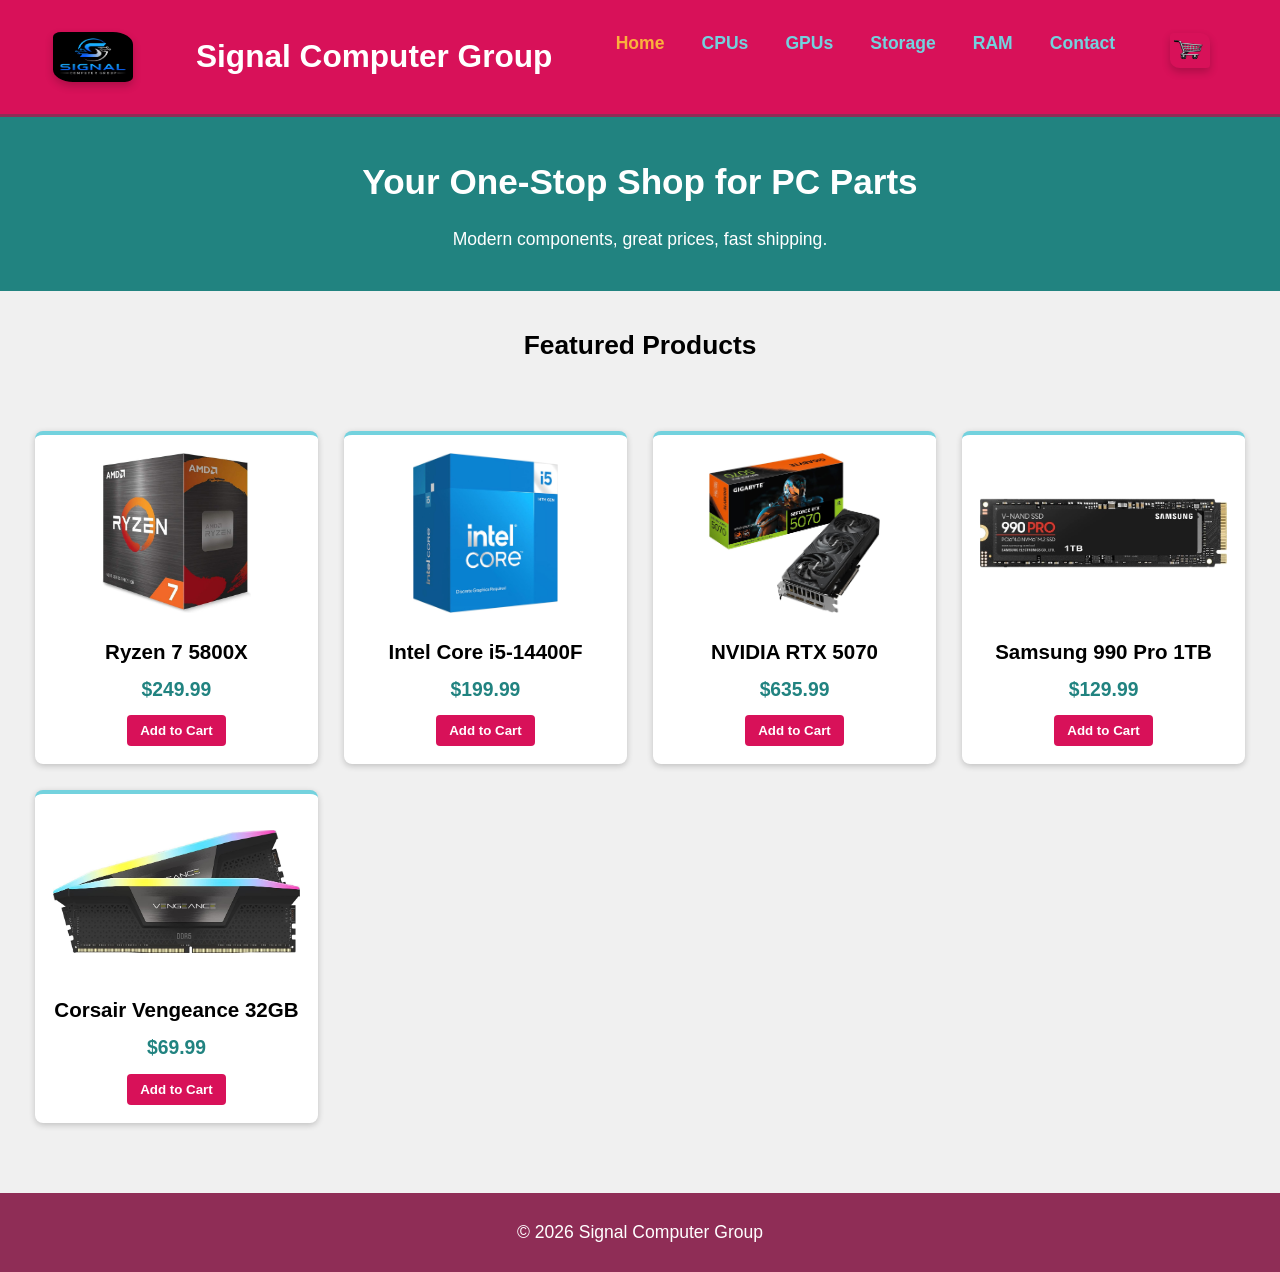
<file: index.html>
<!DOCTYPE html>
<html lang="en">
<head>
    <meta charset="UTF-8">
    <title>Signal Computer Group Store</title>
    <meta name="viewport" content="width=device-width, initial-scale=1">
    <link rel="icon" href="images/logoSCG.png" type="image/png">
    <link rel="stylesheet" href="styles/main.css">
</head>
<body>
    <header>
        <img src="images/logoSCG.png" alt="Signal Computer Group logo">
        <h1>Signal Computer Group</h1>
        <nav class="navbar">
            <input type="checkbox" id="checkbox-toggle" />
            <label for="checkbox-toggle" class="menu-btn"></label>
            <ul class="menu">
                <li><a class="current" href="index.html">Home</a></li>
                <li><a href="parts/cpu.html">CPUs</a>
                    <ul class="submenu">
                        <li><a href="parts/intelcpu.html">Intel</a></li>
                        <li><a href="parts/amdcpu.html">AMD</a></li>
                    </ul>
                </li>
                <li><a href="parts/gpu.html">GPUs</a>
                    <ul class="submenu">
                        <li><a href="parts/nvidiagpu.html">NVIDIA</a></li>
                        <li><a href="parts/amdgpu.html">AMD</a></li>
                    </ul>
                </li>
                <li><a href="parts/storage.html">Storage</a></li>
                <li><a href="parts/ram.html">RAM</a></li>
                <li><a href="contact/contact.html">Contact</a></li>
                <li><a class="cart-link" href="cart/cart.html"><img src="images/carticon.png" alt="Shopping Cart"></a></li>
            </ul>
        </nav>
    </header>

    <section class="slogan">
        <h2>Your One-Stop Shop for PC Parts</h2>
        <p>Modern components, great prices, fast shipping.</p>
    </section>
<main>
    <section class="products">
        <h2>Featured Products</h2>
        <div class="product-card">
            <img src="images/5800xCPU.jpg" alt="AMD Ryzen 7 5800X processor">
            <h3>Ryzen 7 5800X</h3>
            <p class="price">$249.99</p>
            <button>Add to Cart</button>
        </div>
        <div class="product-card">
            <img src="images/14400FCPU.jpg" alt="Intel Core i5-14400F processor">
            <h3>Intel Core i5-14400F</h3>
            <p class="price">$199.99</p>
            <button>Add to Cart</button>
        </div>
        <div class="product-card">
            <img src="images/5070GPU.jpg" alt="GPU">
            <h3>NVIDIA RTX 5070</h3>
            <p class="price">$635.99</p>
            <button>Add to Cart</button>
        </div>
        <div class="product-card">
            <img src="images/990proSSD.jpg" alt="SSD">
            <h3>Samsung 990 Pro 1TB</h3>
            <p class="price">$129.99</p>
            <button>Add to Cart</button>
        </div>
        <div class="product-card">
            <img src="images/ddr5RAM.jpg" alt="RAM">
            <h3>Corsair Vengeance 32GB</h3>
            <p class="price">$69.99</p>
            <button>Add to Cart</button>
        </div>
    </section>
</main>
    <footer>
        &copy; 2026 Signal Computer Group
    </footer>
</body>
</html>
</file>
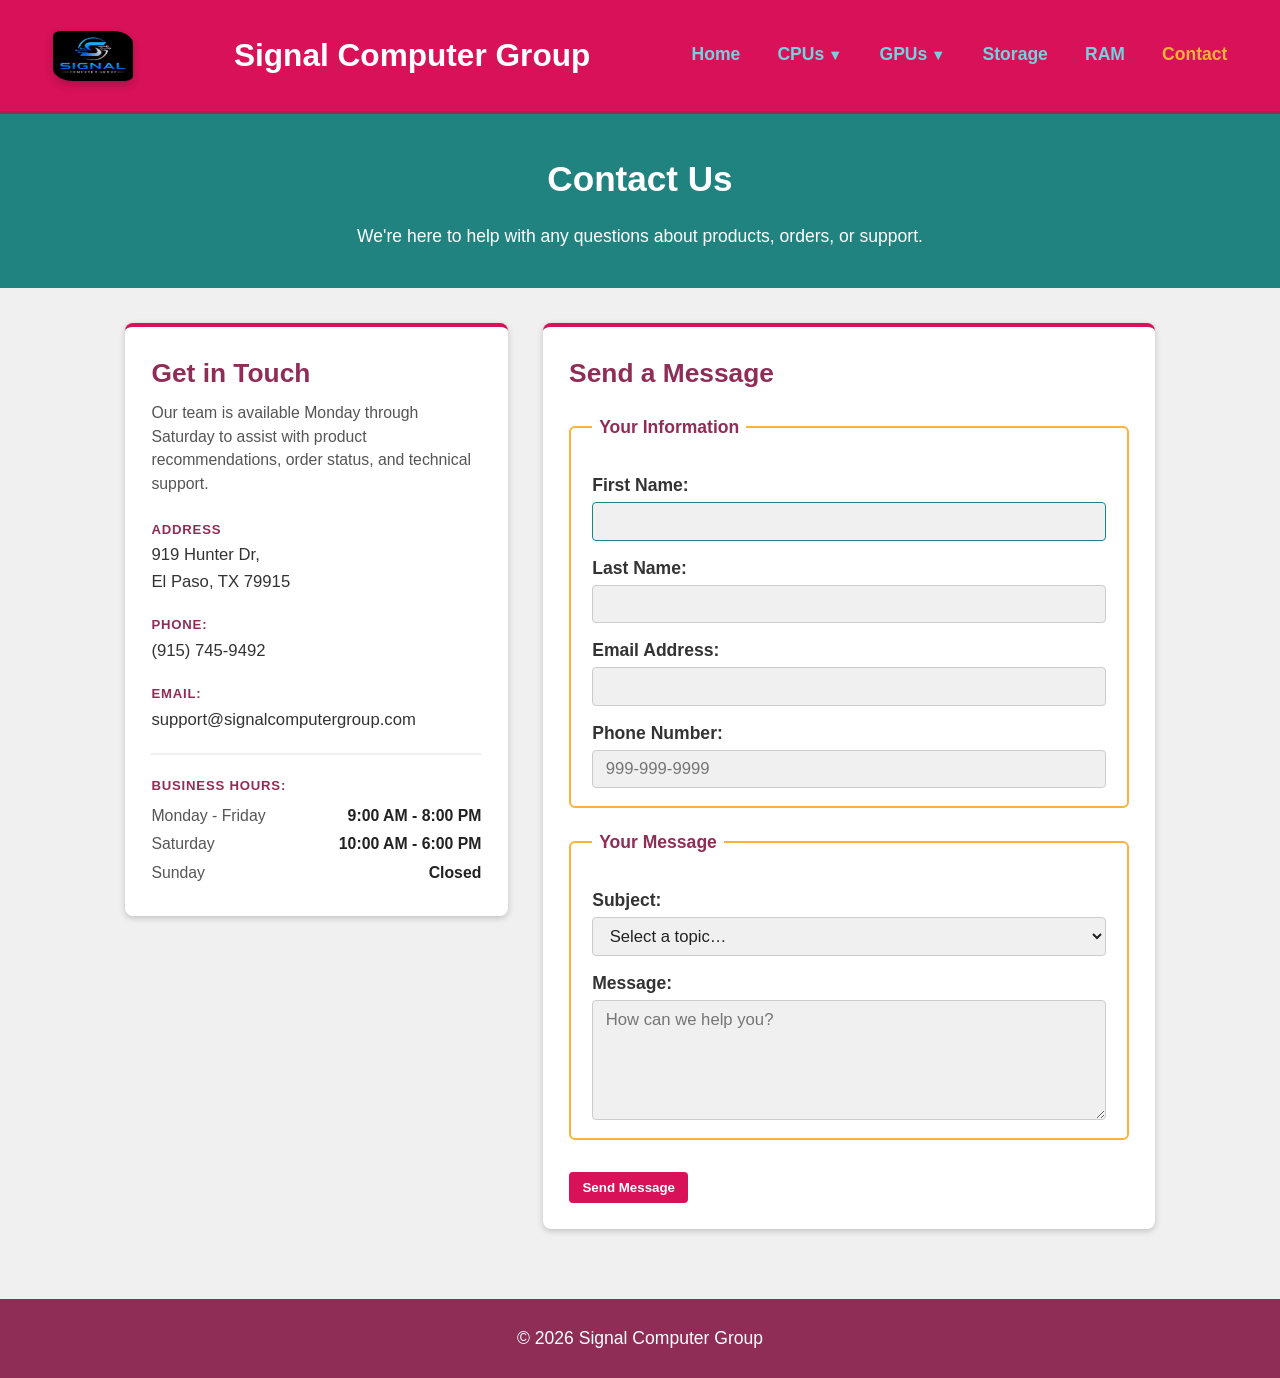
<file: contact.html>
<!DOCTYPE html>
<html lang="en">
<head>
    <meta charset="UTF-8">
    <title>Contact Us — Signal Computer Group</title>
    <meta name="viewport" content="width=device-width, initial-scale=1">
    <link rel="icon" href="images/logoSCG.png" type="image/png">
    <link rel="stylesheet" href="styles/main.css">
    <link rel="stylesheet" href="styles/contact.css">
</head>
<body>
    <header>
        <img src="images/logoSCG.png" alt="Signal Computer Group logo">
        <h1>Signal Computer Group</h1>
        <nav class="navbar">
            <input type="checkbox" id="checkbox-toggle" />
            <label for="checkbox-toggle" class="menu-btn"></label>
            <ul class="menu">
                <li><a href="index.html">Home</a></li>
                <li><a href="parts/cpu.html">CPUs<small></small></a>
				    <ul class="submenu">
                        <li><a href="intelcpu.html">Intel</a></li>
                        <li><a href="amdcpu.html">AMD</a></li>
				    </ul>
                </li>
                <li><a href="parts/gpu.html">GPUs<small></small></a>
                    <ul class="submenu">
                        <li><a href="nvidiagpu.html">NVIDIA</a></li>
                        <li><a href="amdgpu.html">AMD</a></li>
                    </ul>
                </li>
                <li><a href="parts/storage.html">Storage</a></li>
                <li><a href="parts/ram.html">RAM</a></li>
                <li><a class="current" href="contact.html">Contact</a></li>
            </ul>
        </nav>
    </header>

    <main>
        <section class="slogan">
            <h2>Contact Us</h2>
            <p>We're here to help with any questions about products, orders, or support.</p>
        </section>

        <div class="contact-wrapper">

            <div class="contact-info">
                <h2>Get in Touch</h2>
                <p class="tagline">Our team is available Monday through Saturday to assist with product recommendations, 
                    order status, and technical support.</p>

                <div class="info-block">
                    <div class="info-text">
                        <strong>Address</strong>
                        <span>919 Hunter Dr, <br>El Paso, TX 79915</span>
                    </div>
                </div>

                <div class="info-block">
                    <div class="info-text">
                        <strong>Phone:</strong>
                        <span>(915) 745-9492</span>
                    </div>
                </div>

                <div class="info-block">
                    <div class="info-text">
                        <strong>Email:</strong>
                        <span>support@signalcomputergroup.com</span>
                    </div>
                </div>

                <hr class="divider">

                <p class="hours-title">Business Hours:</p>
                <div class="hours-row"><span>Monday - Friday</span><span>9:00 AM - 8:00 PM</span></div>
                <div class="hours-row"><span>Saturday</span><span>10:00 AM - 6:00 PM</span></div>
                <div class="hours-row"><span>Sunday</span><span>Closed</span></div>
            </div>

            <form class="contact-form-card" action="contact_submit.html" method="post">
                <h2>Send a Message</h2>

                <fieldset>
                    <legend>Your Information</legend>

                    <label for="first-name">First Name:</label>
                    <input type="text" id="first-name" name="first_name" autofocus required>

                    <label for="last-name">Last Name:</label>
                    <input type="text" id="last-name" name="last_name" required>

                    <label for="email">Email Address:</label>
                    <input type="email" id="email" name="email" required>

                    <label for="phone">Phone Number:</label>
                    <input type="tel" id="phone" name="phone"
                           placeholder="999-999-9999"
                           pattern="\d{3}[\-]\d{3}[\-]\d{4}"
                           title="Must be 999-999-9999 format">
                </fieldset>

                <fieldset>
                    <legend>Your Message</legend>

                    <label for="subject">Subject:</label>
                    <select id="subject" name="subject" required>
                        <option value="" disabled selected>Select a topic…</option>
                        <option value="recommendation">Product Recommendation</option>
                        <option value="order">Order Status</option>
                        <option value="returns">Returns &amp; Exchanges</option>
                        <option value="support">Technical Support</option>
                        <option value="other">Other</option>
                    </select>

                    <label for="message">Message:</label>
                    <textarea id="message" name="message" placeholder="How can we help you?" required></textarea>
                </fieldset>

                <button type="submit">Send Message</button>
            </form>

        </div>
    </main>

    <footer>
        &copy; 2026 Signal Computer Group
    </footer>
</body>
</html>
</file>
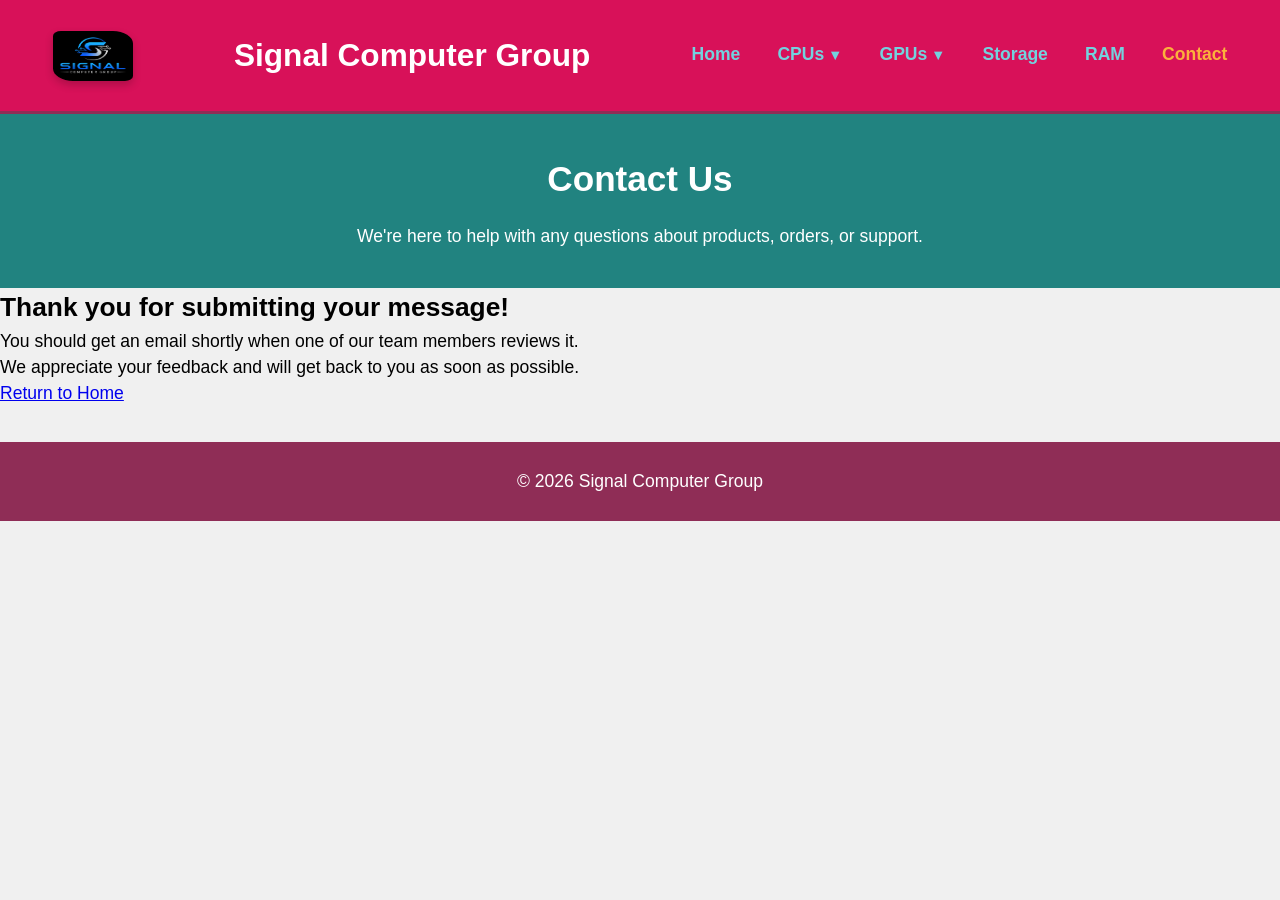
<file: contact_submit.html>
<!DOCTYPE html>
<html lang="en">
<head>
    <meta charset="UTF-8">
    <title>Contact Us — Signal Computer Group</title>
    <meta name="viewport" content="width=device-width, initial-scale=1">
    <link rel="icon" href="images/logoSCG.png" type="image/png">
    <link rel="stylesheet" href="styles/main.css">
    <link rel="stylesheet" href="styles/contact.css">
</head>
<body>
    <header>
        <img src="images/logoSCG.png" alt="Signal Computer Group logo">
        <h1>Signal Computer Group</h1>
        <nav class="navbar">
            <input type="checkbox" id="checkbox-toggle" />
            <label for="checkbox-toggle" class="menu-btn"></label>
            <ul class="menu">
                <li><a href="index.html">Home</a></li>
                <li><a href="parts/cpu.html">CPUs<small></small></a>
				    <ul class="submenu">
                        <li><a href="intelcpu.html">Intel</a></li>
                        <li><a href="amdcpu.html">AMD</a></li>
				    </ul>
                </li>
                <li><a href="parts/gpu.html">GPUs<small></small></a>
                    <ul class="submenu">
                        <li><a href="nvidiagpu.html">NVIDIA</a></li>
                        <li><a href="amdgpu.html">AMD</a></li>
                    </ul>
                </li>
                <li><a href="parts/storage.html">Storage</a></li>
                <li><a href="parts/ram.html">RAM</a></li>
                <li><a class="current" href="contact.html">Contact</a></li>
            </ul>
        </nav>
    </header>

    <main>
        <section class="slogan">
            <h2>Contact Us</h2>
            <p>We're here to help with any questions about products, orders, or support.</p>
        </section>

        <section>
			<h1>Thank you for submitting your message!</h1>
			<p>You should get an email shortly when one of our team members reviews it.</p>
			<p>We appreciate your feedback and will get back to you as soon as possible.</p>
            <a href="index.html" class="button">Return to Home</a>
		</section>
    </main>
            <footer>
        &copy; 2026 Signal Computer Group
    </footer>
</body>
</html>
</file>
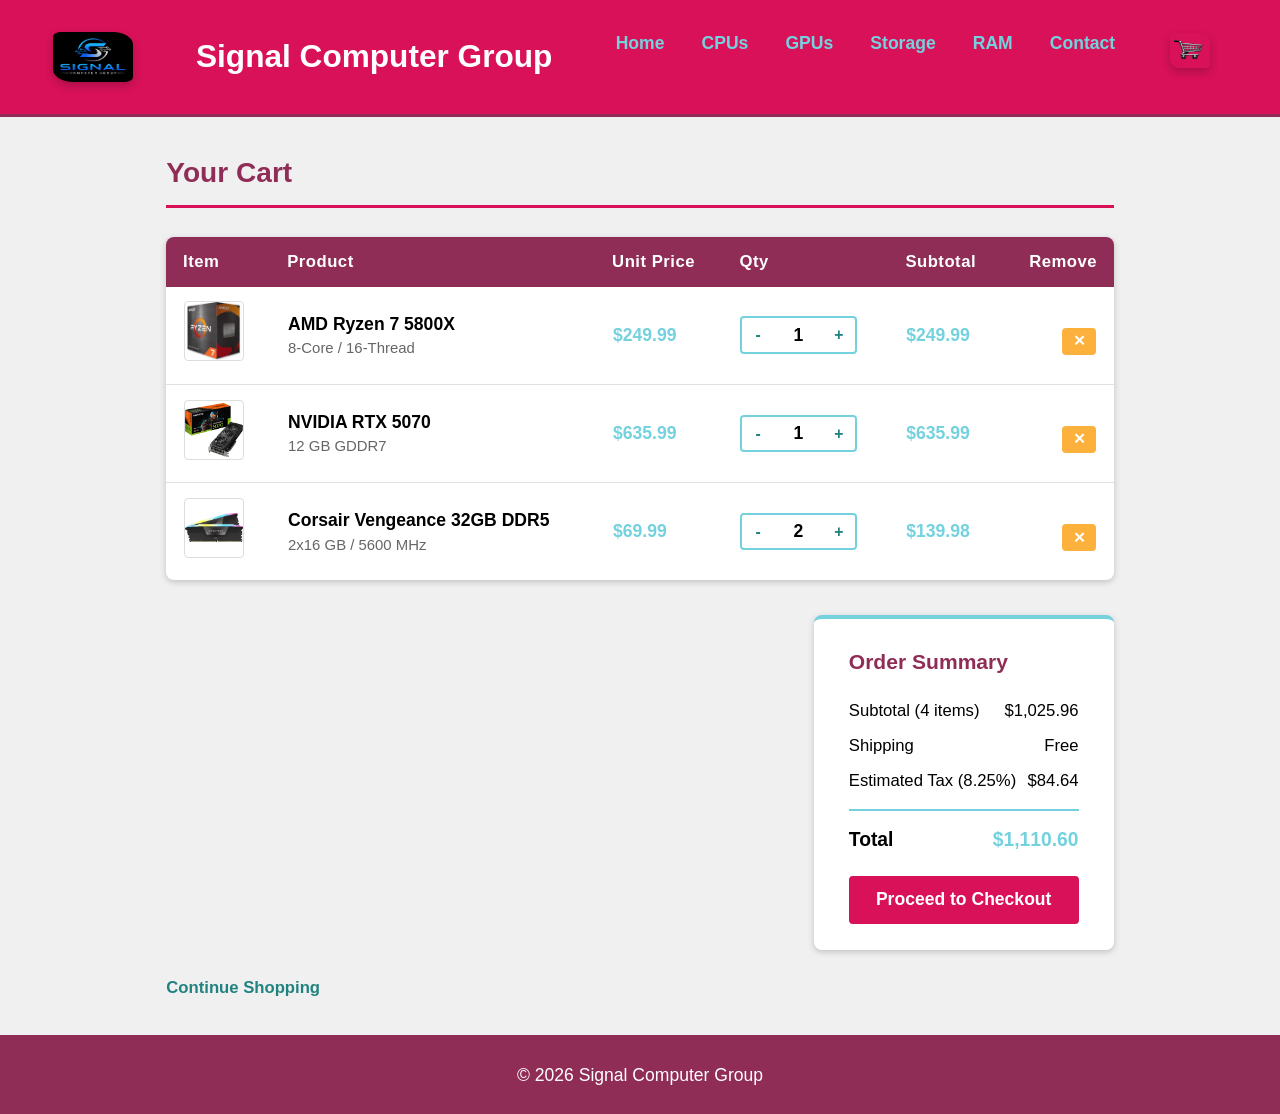
<file: cart/cart.html>
<!DOCTYPE html>
<html lang="en">
<head>
    <meta charset="UTF-8">
    <title>Cart - Signal Computer Group</title>
    <meta name="viewport" content="width=device-width, initial-scale=1">
    <link rel="icon" href="../images/logoSCG.png" type="image/png">
    <link rel="stylesheet" href="../styles/main.css">
    <link rel="stylesheet" href="../styles/cart.css">
</head>
<body>
    <header>
        <img src="../images/logoSCG.png" alt="Signal Computer Group logo">
        <h1>Signal Computer Group</h1>
        <nav class="navbar">
            <input type="checkbox" id="checkbox-toggle" />
            <label for="checkbox-toggle" class="menu-btn"></label>
            <ul class="menu">
                <li><a href="../index.html">Home</a></li>
                <li><a href="../parts/cpu.html">CPUs</a>
                    <ul class="submenu">
                        <li><a href="../parts/intelcpu.html">Intel</a></li>
                        <li><a href="../parts/amdcpu.html">AMD</a></li>
                    </ul>
                </li>
                <li><a href="../parts/gpu.html">GPUs</a>
                    <ul class="submenu">
                        <li><a href="../parts/nvidiagpu.html">NVIDIA</a></li>
                        <li><a href="../parts/amdgpu.html">AMD</a></li>
                    </ul>
                </li>
                <li><a href="../parts/storage.html">Storage</a></li>
                <li><a href="../parts/ram.html">RAM</a></li>
                <li><a href="../contact/contact.html">Contact</a></li>
                <li><a class="cart-link" href="cart.html"><img src="../images/carticon.png" alt="Shopping Cart"></a></li>
            </ul>
        </nav>
    </header>

    <main>
        <div class="cart-container">
            <h2>Your Cart</h2>
            <table class="cart-table">
                <thead>
                    <tr>
                        <th>Item</th>
                        <th>Product</th>
                        <th>Unit Price</th>
                        <th>Qty</th>
                        <th>Subtotal</th>
                        <th>Remove</th>
                    </tr>
                </thead>
                <tbody>
                    <tr>
                        <td data-label="Item">
                            <img class="item-img" src="../images/5800xCPU.jpg" alt="AMD Ryzen 7 5800X">
                        </td>
                        <td data-label="Product">
                            <div class="item-name">AMD Ryzen 7 5800X</div>
                            <div class="item-sub">8-Core / 16-Thread</div>
                        </td>
                        <td data-label="Unit Price" class="item-price">$249.99</td>
                        <td data-label="Qty">
                            <div class="qty">
                                <span class="qty-btn">-</span>
                                <span>1</span>
                                <span class="qty-btn">+</span>
                            </div>
                        </td>
                        <td data-label="Subtotal" class="item-price">$249.99</td>
                        <td data-label="Remove"><button class="remove-btn">✕</button></td>
                    </tr>
                    <tr>
                        <td data-label="Item">
                            <img class="item-img" src="../images/5070GPU.jpg" alt="NVIDIA RTX 5070">
                        </td>
                        <td data-label="Product">
                            <div class="item-name">NVIDIA RTX 5070</div>
                            <div class="item-sub">12 GB GDDR7</div>
                        </td>
                        <td data-label="Unit Price" class="item-price">$635.99</td>
                        <td data-label="Qty">
                            <div class="qty">
                                <span class="qty-btn">-</span>
                                <span>1</span>
                                <span class="qty-btn">+</span>
                            </div>
                        </td>
                        <td data-label="Subtotal" class="item-price">$635.99</td>
                        <td data-label="Remove"><button class="remove-btn">✕</button></td>
                    </tr>
                    <tr>
                        <td data-label="Item">
                            <img class="item-img" src="../images/ddr5RAM.jpg" alt="Corsair Vengeance DDR5 32GB">
                        </td>
                        <td data-label="Product">
                            <div class="item-name">Corsair Vengeance 32GB DDR5</div>
                            <div class="item-sub">2x16 GB / 5600 MHz</div>
                        </td>
                        <td data-label="Unit Price" class="item-price">$69.99</td>
                        <td data-label="Qty">
                            <div class="qty">
                                <span class="qty-btn">-</span>
                                <span>2</span>
                                <span class="qty-btn">+</span>
                            </div>
                        </td>
                        <td data-label="Subtotal" class="item-price">$139.98</td>
                        <td data-label="Remove"><button class="remove-btn">✕</button></td>
                    </tr>
                </tbody>
            </table>
            <div class="cart-summary">
                <div class="summary-box">
                    <h3>Order Summary</h3>
                    <div class="summary-row">
                        <span>Subtotal (4 items)</span>
                        <span>$1,025.96</span>
                    </div>
                    <div class="summary-row">
                        <span>Shipping</span>
                        <span>Free</span>
                    </div>
                    <div class="summary-row">
                        <span>Estimated Tax (8.25%)</span>
                        <span>$84.64</span>
                    </div>
                    <div class="summary-row total">
                        <span>Total</span>
                        <span>$1,110.60</span>
                    </div>
                    <button class="checkout-btn">Proceed to Checkout</button>
                </div>
            </div>
            <a class="continue-link" href="../index.html">Continue Shopping</a>
        </div>
    </main>

    <footer>
        &copy; 2026 Signal Computer Group
    </footer>
</body>
</html>
</file>
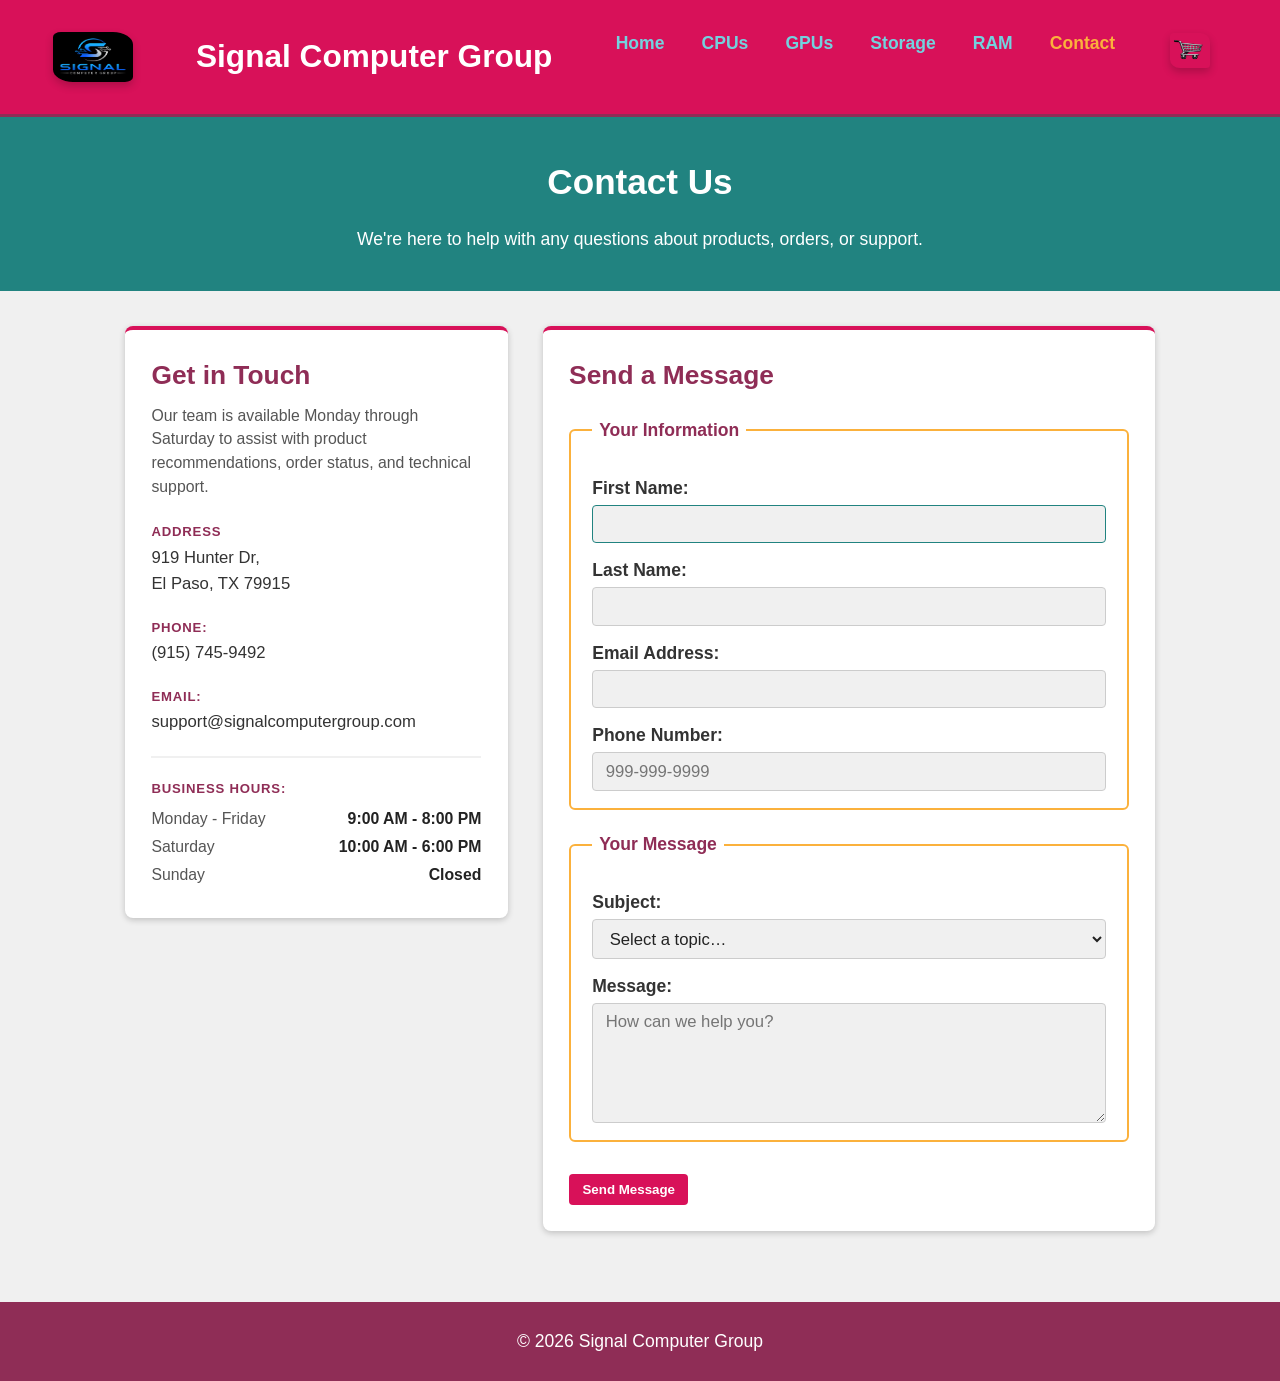
<file: contact/contact.html>
<!DOCTYPE html>
<html lang="en">
<head>
    <meta charset="UTF-8">
    <title>Contact Us — Signal Computer Group</title>
    <meta name="viewport" content="width=device-width, initial-scale=1">
    <link rel="icon" href="../images/logoSCG.png" type="image/png">
    <link rel="stylesheet" href="../styles/main.css">
    <link rel="stylesheet" href="../styles/contact.css">
</head>
<body>
    <header>
        <img src="../images/logoSCG.png" alt="Signal Computer Group logo">
        <h1>Signal Computer Group</h1>
        <nav class="navbar">
            <input type="checkbox" id="checkbox-toggle" />
            <label for="checkbox-toggle" class="menu-btn"></label>
            <ul class="menu">
                <li><a href="../index.html">Home</a></li>
                <li><a href="../parts/cpu.html">CPUs</a>
                    <ul class="submenu">
                        <li><a href="../parts/intelcpu.html">Intel</a></li>
                        <li><a href="../parts/amdcpu.html">AMD</a></li>
                    </ul>
                </li>
                <li><a href="../parts/gpu.html">GPUs</a>
                    <ul class="submenu">
                        <li><a href="../parts/nvidiagpu.html">NVIDIA</a></li>
                        <li><a href="../parts/amdgpu.html">AMD</a></li>
                    </ul>
                </li>
                <li><a href="../parts/storage.html">Storage</a></li>
                <li><a href="../parts/ram.html">RAM</a></li>
                <li><a class="current" href="contact.html">Contact</a></li>
                <li><a class="cart-link" href="../cart/cart.html"><img src="../images/carticon.png" alt="Shopping Cart"></a></li>
            </ul>
        </nav>
    </header>

    <main>
        <section class="slogan">
            <h2>Contact Us</h2>
            <p>We're here to help with any questions about products, orders, or support.</p>
        </section>

        <div class="contact-wrapper">
            <div class="contact-info">
                <h2>Get in Touch</h2>
                <p class="tagline">Our team is available Monday through Saturday to assist with product recommendations,
                    order status, and technical support.</p>

                <div class="info-block">
                    <div class="info-text">
                        <strong>Address</strong>
                        <span>919 Hunter Dr, <br>El Paso, TX 79915</span>
                    </div>
                </div>

                <div class="info-block">
                    <div class="info-text">
                        <strong>Phone:</strong>
                        <span>(915) 745-9492</span>
                    </div>
                </div>

                <div class="info-block">
                    <div class="info-text">
                        <strong>Email:</strong>
                        <span>support@signalcomputergroup.com</span>
                    </div>
                </div>

                <hr class="divider">

                <p class="hours-title">Business Hours:</p>
                <div class="hours-row"><span>Monday - Friday</span><span>9:00 AM - 8:00 PM</span></div>
                <div class="hours-row"><span>Saturday</span><span>10:00 AM - 6:00 PM</span></div>
                <div class="hours-row"><span>Sunday</span><span>Closed</span></div>
            </div>

            <form class="contact-form-card" action="contact_submit.html" method="post">
                <h2>Send a Message</h2>

                <fieldset>
                    <legend>Your Information</legend>

                    <label for="first-name">First Name:</label>
                    <input type="text" id="first-name" name="first_name" autofocus required>

                    <label for="last-name">Last Name:</label>
                    <input type="text" id="last-name" name="last_name" required>

                    <label for="email">Email Address:</label>
                    <input type="email" id="email" name="email" required>

                    <label for="phone">Phone Number:</label>
                    <input type="tel" id="phone" name="phone"
                           placeholder="999-999-9999"
                           pattern="\d{3}[\-]\d{3}[\-]\d{4}"
                           title="Must be 999-999-9999 format">
                </fieldset>

                <fieldset>
                    <legend>Your Message</legend>

                    <label for="subject">Subject:</label>
                    <select id="subject" name="subject" required>
                        <option value="" disabled selected>Select a topic…</option>
                        <option value="recommendation">Product Recommendation</option>
                        <option value="order">Order Status</option>
                        <option value="returns">Returns &amp; Exchanges</option>
                        <option value="support">Technical Support</option>
                        <option value="other">Other</option>
                    </select>

                    <label for="message">Message:</label>
                    <textarea id="message" name="message" placeholder="How can we help you?" required></textarea>
                </fieldset>

                <button type="submit">Send Message</button>
            </form>
        </div>
    </main>

    <footer>
        &copy; 2026 Signal Computer Group
    </footer>
</body>
</html>
</file>
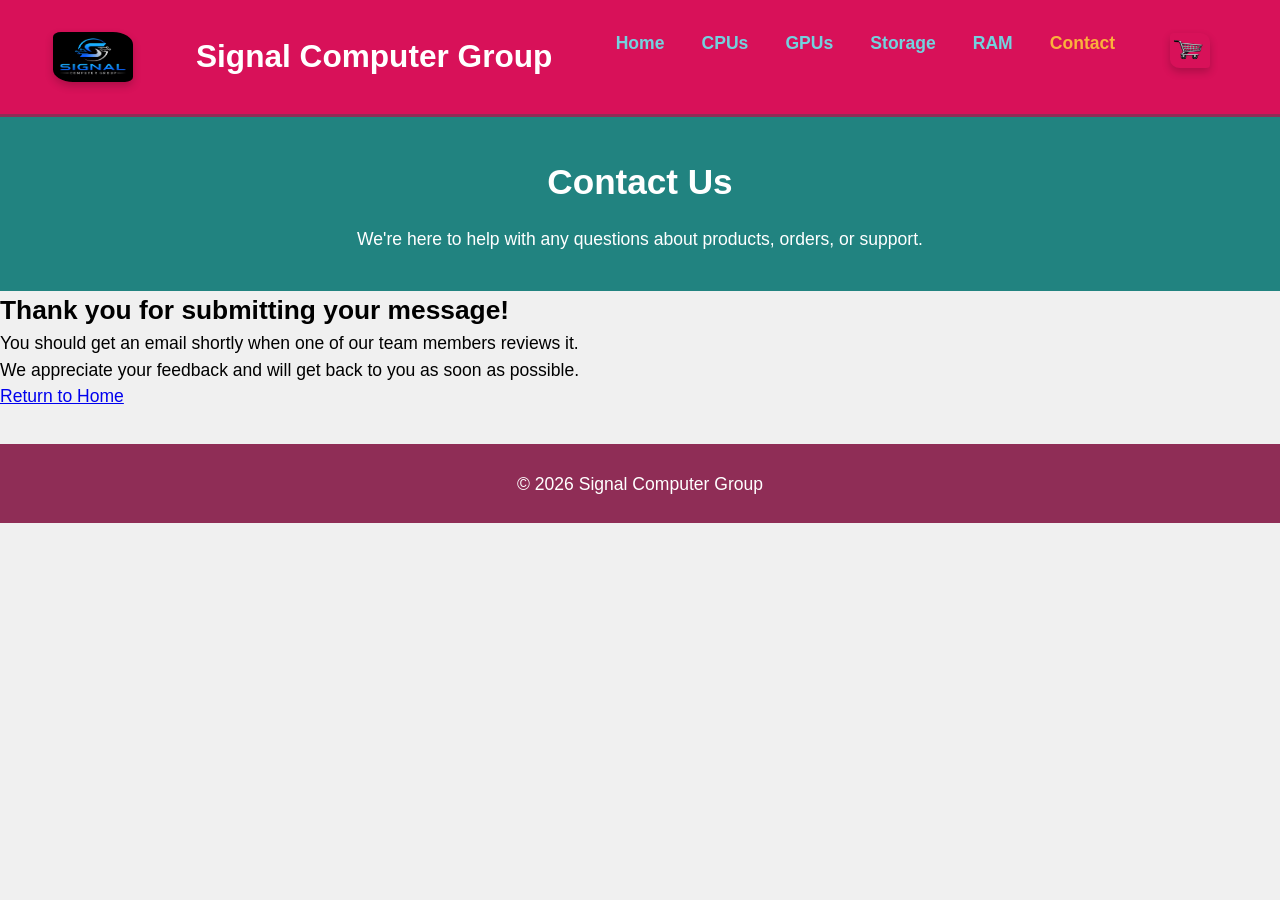
<file: contact/contact_submit.html>
<!DOCTYPE html>
<html lang="en">
<head>
    <meta charset="UTF-8">
    <title>Contact Us — Signal Computer Group</title>
    <meta name="viewport" content="width=device-width, initial-scale=1">
    <link rel="icon" href="../images/logoSCG.png" type="image/png">
    <link rel="stylesheet" href="../styles/main.css">
    <link rel="stylesheet" href="../styles/contact.css">
</head>
<body>
    <header>
        <img src="../images/logoSCG.png" alt="Signal Computer Group logo">
        <h1>Signal Computer Group</h1>
        <nav class="navbar">
            <input type="checkbox" id="checkbox-toggle" />
            <label for="checkbox-toggle" class="menu-btn"></label>
            <ul class="menu">
                <li><a href="../index.html">Home</a></li>
                <li><a href="../parts/cpu.html">CPUs</a>
				    <ul class="submenu">
                        <li><a href="../parts/intelcpu.html">Intel</a></li>
                        <li><a href="../parts/amdcpu.html">AMD</a></li>
				    </ul>
                </li>
                <li><a href="../parts/gpu.html">GPUs</a>
                    <ul class="submenu">
                        <li><a href="../parts/nvidiagpu.html">NVIDIA</a></li>
                        <li><a href="../parts/amdgpu.html">AMD</a></li>
                    </ul>
                </li>
                <li><a href="../parts/storage.html">Storage</a></li>
                <li><a href="../parts/ram.html">RAM</a></li>
                <li><a class="current" href="contact.html">Contact</a></li>
                <li><a class="cart-link" href="../cart/cart.html"><img src="../images/carticon.png" alt="Shopping Cart"></a></li>
            </ul>
        </nav>
    </header>

    <main>
        <section class="slogan">
            <h2>Contact Us</h2>
            <p>We're here to help with any questions about products, orders, or support.</p>
        </section>

        <section>
            <h1>Thank you for submitting your message!</h1>
            <p>You should get an email shortly when one of our team members reviews it.</p>
            <p>We appreciate your feedback and will get back to you as soon as possible.</p>
            <a href="../index.html" class="button">Return to Home</a>
        </section>
    </main>

    <footer>
        &copy; 2026 Signal Computer Group
    </footer>
</body>
</html>
</file>
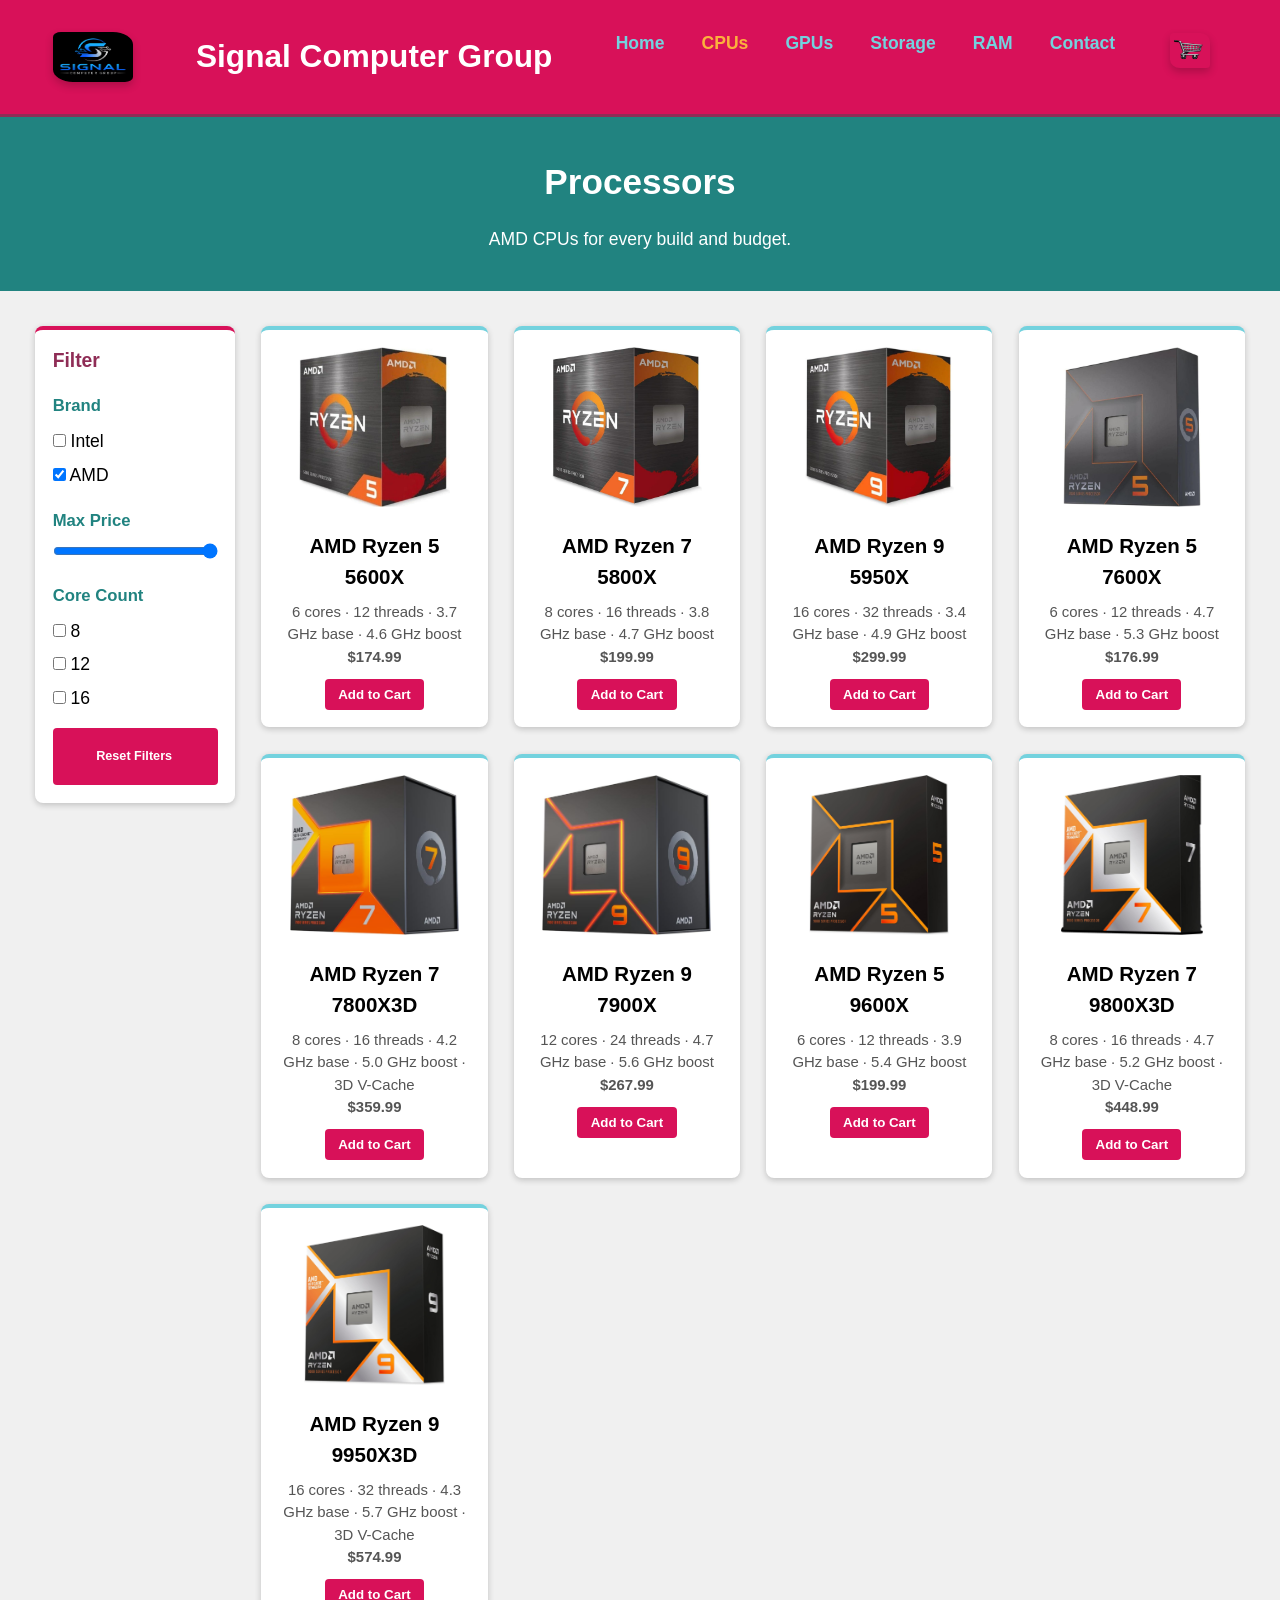
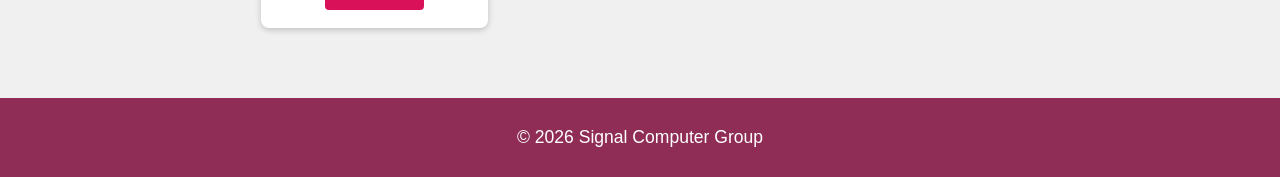
<file: parts/amdcpu.html>
<!DOCTYPE html>
<html lang="en">
<head>
    <meta charset="UTF-8">
    <title>CPUs — Signal Computer Group</title>
    <meta name="viewport" content="width=device-width, initial-scale=1">
    <link rel="icon" href="../images/logoSCG.png" type="image/png">
    <link rel="stylesheet" href="../styles/main.css"> 
    <link rel="stylesheet" href="../styles/products.css">
</head>
<body>
    <header>
        <img src="../images/logoSCG.png" alt="Signal Computer Group logo">
        <h1>Signal Computer Group</h1>
        <nav class="navbar">
            <input type="checkbox" id="checkbox-toggle" />
            <label for="checkbox-toggle" class="menu-btn"></label>
            <ul class="menu">
                <li><a href="../index.html">Home</a></li>
                <li><a class="current" href="cpu.html">CPUs</a>
                    <ul class="submenu">
                        <li><a href="intelcpu.html">Intel</a></li>
                        <li><a class="current" href="amdcpu.html">AMD</a></li>
                    </ul>
                </li>
                <li><a href="gpu.html">GPUs</a>
                    <ul class="submenu">
                        <li><a href="nvidiagpu.html">NVIDIA</a></li>
                        <li><a href="amdgpu.html">AMD</a></li>
                    </ul>
                </li>
                <li><a href="storage.html">Storage</a></li>
                <li><a href="ram.html">RAM</a></li>
                <li><a href="../contact.html">Contact</a></li>
                <li><a class="cart-link" href="../cart/cart.html"><img src="../images/carticon.png" alt="Shopping Cart"></a></li>
            </ul>
        </nav>
    </header>
    <main>
        <section class="slogan">
            <h2>Processors</h2>
            <p>AMD CPUs for every build and budget.</p>
        </section>

        <div class="page-layout">
        <div class="sidebar">
            <h2>Filter</h2>
            <h3>Brand</h3>
            <label><input type="checkbox" unchecked> Intel</label>
            <label><input type="checkbox" checked> AMD</label>
 
            <h3>Max Price</h3>
            <input type="range" min="100" max="2000" value="2000" step="50">
 
            <h3>Core Count</h3>
            <label><input type="checkbox" unchecked> 8</label>
            <label><input type="checkbox" unchecked> 12</label>
            <label><input type="checkbox" unchecked> 16</label>
            <button><a class="filter-btn" href="cpu.html">Reset Filters</a></button>
        </div>

        <div class="product-grid">
            <div class="product-card">
                <img src="../images/5600XCPU.jpg" alt="AMD Ryzen 5 5600X processor">
                <h3>AMD Ryzen 5 5600X</h3>
                <p>6 cores · 12 threads · 3.7 GHz base · 4.6 GHz boost</p>
                <p class="price">$174.99</p>
                <button>Add to Cart</button>
            </div>

            <div class="product-card">
                <img src="../images/5800xCPU.jpg" alt="AMD Ryzen 7 5800X processor">
                <h3>AMD Ryzen 7 5800X</h3>
                <p>8 cores · 16 threads · 3.8 GHz base · 4.7 GHz boost</p>
                <p class="price">$199.99</p>
                <button>Add to Cart</button>
            </div>

            <div class="product-card">
                <img src="../images/5950XCPU.jpg" alt="AMD Ryzen 9 5950X processor">
                <h3>AMD Ryzen 9 5950X</h3>
                <p>16 cores · 32 threads · 3.4 GHz base · 4.9 GHz boost</p>
                <p class="price">$299.99</p>
                <button>Add to Cart</button>
            </div>

            <div class="product-card">
                <img src="../images/7600XCPU.jpg" alt="AMD Ryzen 5 7600X processor">
                <h3>AMD Ryzen 5 7600X</h3>
                <p>6 cores · 12 threads · 4.7 GHz base · 5.3 GHz boost</p>
                <p class="price">$176.99</p>
                <button>Add to Cart</button>
            </div>

            <div class="product-card">
                <img src="../images/7800X3DCPU.jpg" alt="AMD Ryzen 7 7800X3D processor">
                <h3>AMD Ryzen 7 7800X3D</h3>
                <p>8 cores · 16 threads · 4.2 GHz base · 5.0 GHz boost · 3D V-Cache</p>
                <p class="price">$359.99</p>
                <button>Add to Cart</button>
            </div>

            <div class="product-card">
                <img src="../images/7900XCPU.jpg" alt="AMD Ryzen 9 7900X processor">
                <h3>AMD Ryzen 9 7900X</h3>
                <p>12 cores · 24 threads · 4.7 GHz base · 5.6 GHz boost</p>
                <p class="price">$267.99</p>
                <button>Add to Cart</button>
            </div>

            <div class="product-card">
                <img src="../images/9600XCPU.jpg" alt="AMD Ryzen 5 9600X processor">
                <h3>AMD Ryzen 5 9600X</h3>
                <p>6 cores · 12 threads · 3.9 GHz base · 5.4 GHz boost</p>
                <p class="price">$199.99</p>
                <button>Add to Cart</button>
            </div>

            <div class="product-card">
                <img src="../images/9800X3DCPU.jpg" alt="AMD Ryzen 7 9800X3D processor">
                <h3>AMD Ryzen 7 9800X3D</h3>
                <p>8 cores · 16 threads · 4.7 GHz base · 5.2 GHz boost · 3D V-Cache</p>
                <p class="price">$448.99</p>
                <button>Add to Cart</button>
            </div>

            <div class="product-card">
                <img src="../images/9950X3DCPU.jpg" alt="AMD Ryzen 9 9950X3D processor">
                <h3>AMD Ryzen 9 9950X3D</h3>
                <p>16 cores · 32 threads · 4.3 GHz base · 5.7 GHz boost · 3D V-Cache</p>
                <p class="price">$574.99</p>
                <button>Add to Cart</button>
            </div>
        </div>
    </div>
</main>
    <footer>
        &copy; 2026 Signal Computer Group
    </footer>
</body>
</html>
</file>
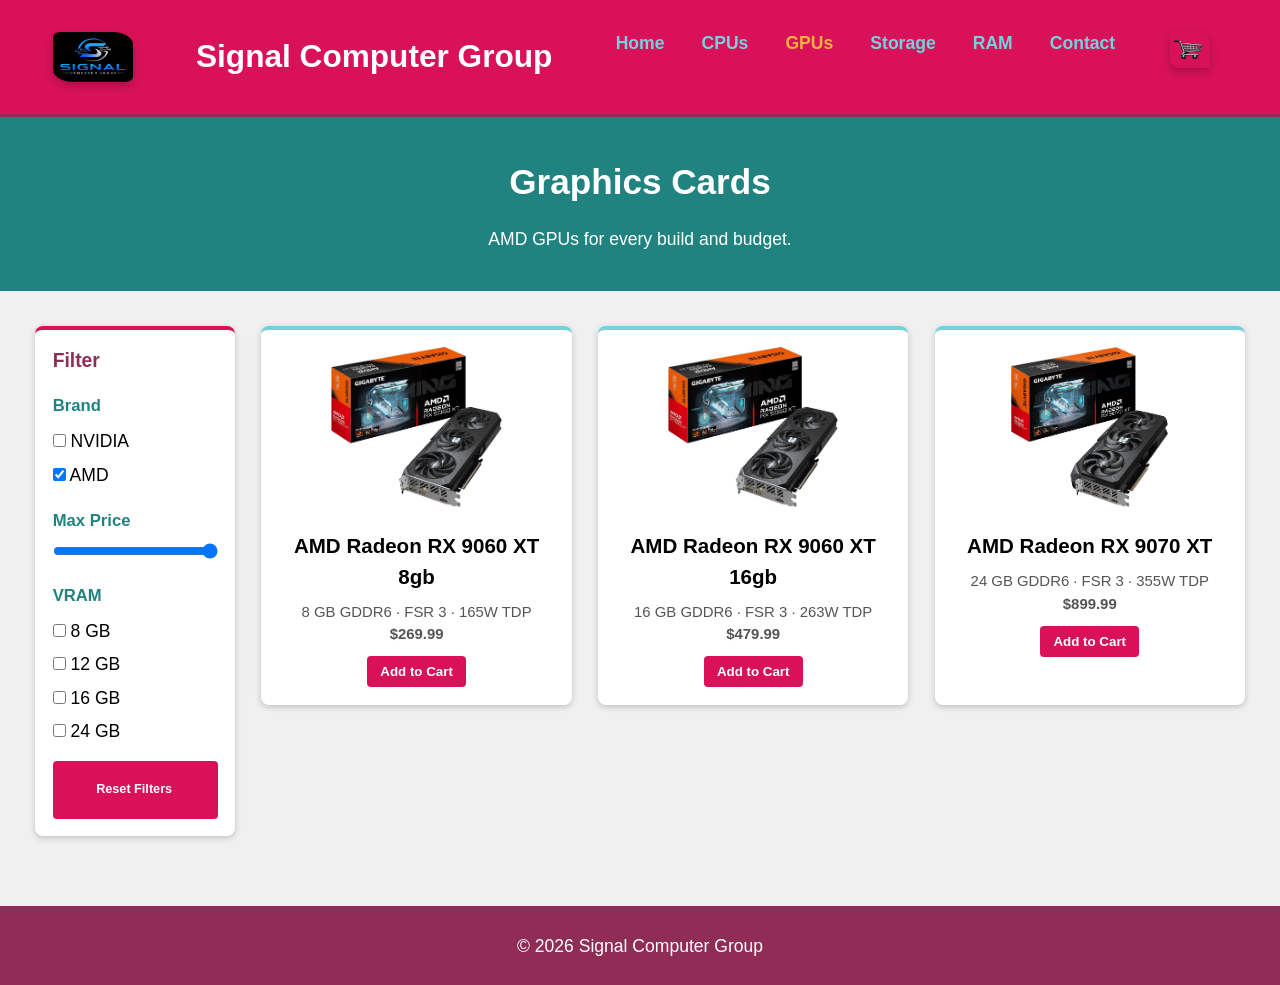
<file: parts/amdgpu.html>
<!DOCTYPE html>
<html lang="en">
<head>
    <meta charset="UTF-8">
    <title>GPUs — Signal Computer Group</title>
    <meta name="viewport" content="width=device-width, initial-scale=1">
    <link rel="icon" href="../images/logoSCG.png" type="image/png">
    <link rel="stylesheet" href="../styles/main.css"> 
    <link rel="stylesheet" href="../styles/products.css">
</head>
<body>
    <header>
        <img src="../images/logoSCG.png" alt="Signal Computer Group logo">
        <h1>Signal Computer Group</h1>
        <nav class="navbar">
            <input type="checkbox" id="checkbox-toggle" />
            <label for="checkbox-toggle" class="menu-btn"></label>
            <ul class="menu">
                <li><a href="../index.html">Home</a></li>
                <li><a href="cpu.html">CPUs</a>
                    <ul class="submenu">
                        <li><a href="intelcpu.html">Intel</a></li>
                        <li><a href="amdcpu.html">AMD</a></li>
                    </ul>
                </li>
                <li><a class="current" href="gpu.html">GPUs</a>
                    <ul class="submenu">
                        <li><a href="nvidiagpu.html">NVIDIA</a></li>
                        <li><a href="amdgpu.html">AMD</a></li>
                    </ul>
                </li>
                <li><a href="storage.html">Storage</a></li>
                <li><a href="ram.html">RAM</a></li>
                <li><a href="../contact/contact.html">Contact</a></li>
                <li><a class="cart-link" href="../cart/cart.html"><img src="../images/carticon.png" alt="Shopping Cart"></a></li>
            </ul>
        </nav>
    </header>
 
    <section class="slogan">
        <h2>Graphics Cards</h2>
        <p>AMD GPUs for every build and budget.</p>
    </section>
<main>
    <div class="page-layout">
 
        <div class="sidebar">
            <h2>Filter</h2>
 
            <h3>Brand</h3>
            <label><input type="checkbox" unchecked> NVIDIA</label>
            <label><input type="checkbox" checked> AMD</label>
 
            <h3>Max Price</h3>
            <input type="range" min="100" max="2000" value="2000" step="50">
 
            <h3>VRAM</h3>
            <label><input type="checkbox" unchecked> 8 GB</label>
            <label><input type="checkbox" unchecked> 12 GB</label>
            <label><input type="checkbox" unchecked> 16 GB</label>
            <label><input type="checkbox" unchecked> 24 GB</label>
            <button><a class="filter-btn" href="gpu.html">Reset Filters</a></button>
        </div>

    <div class="product-grid">
 
            <div class="product-card">
                <img src="../images/9060GPU.jpg" alt="AMD Radeon RX 9060 XT 8gb graphics card">
                <h3>AMD Radeon RX 9060 XT 8gb</h3>
                <p>8 GB GDDR6 · FSR 3 · 165W TDP</p>
                <p class="price">$269.99</p>
                <button>Add to Cart</button>
            </div>
 
            <div class="product-card">
                <img src="../images/9060XTGPU.jpg" alt="AMD Radeon RX 9060 XT 16 gb graphics card">
                <h3>AMD Radeon RX 9060 XT 16gb</h3>
                <p>16 GB GDDR6 · FSR 3 · 263W TDP</p>
                <p class="price">$479.99</p>
                <button>Add to Cart</button>
            </div>
 
            <div class="product-card">
                <img src="../images/9070XTGPU.jpg" alt="AMD Radeon RX 9070 XT graphics card">
                <h3>AMD Radeon RX 9070 XT</h3>
                <p>24 GB GDDR6 · FSR 3 · 355W TDP</p>
                <p class="price">$899.99</p>
                <button>Add to Cart</button>
            </div>
        </div>
 
    </div>
</main>
    <footer>
        &copy; 2026 Signal Computer Group
    </footer>
</body>
</html>
</file>
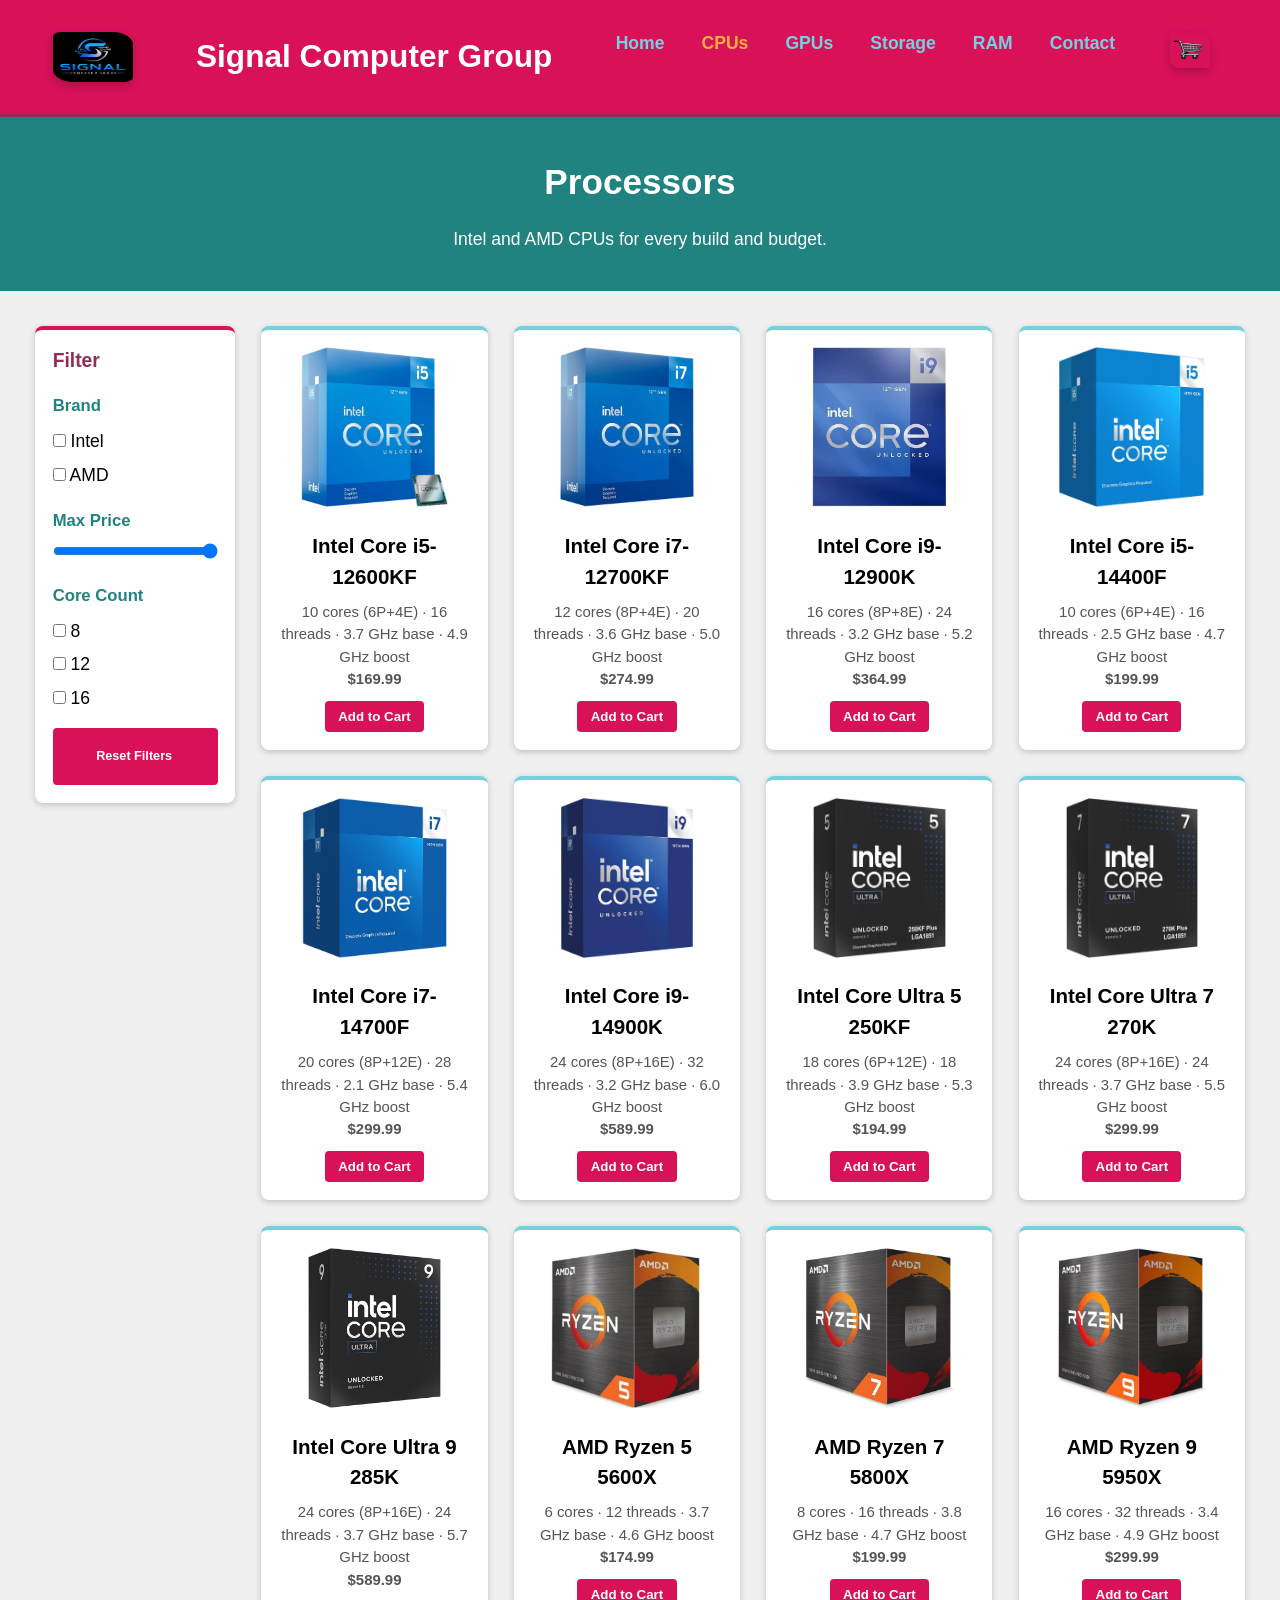
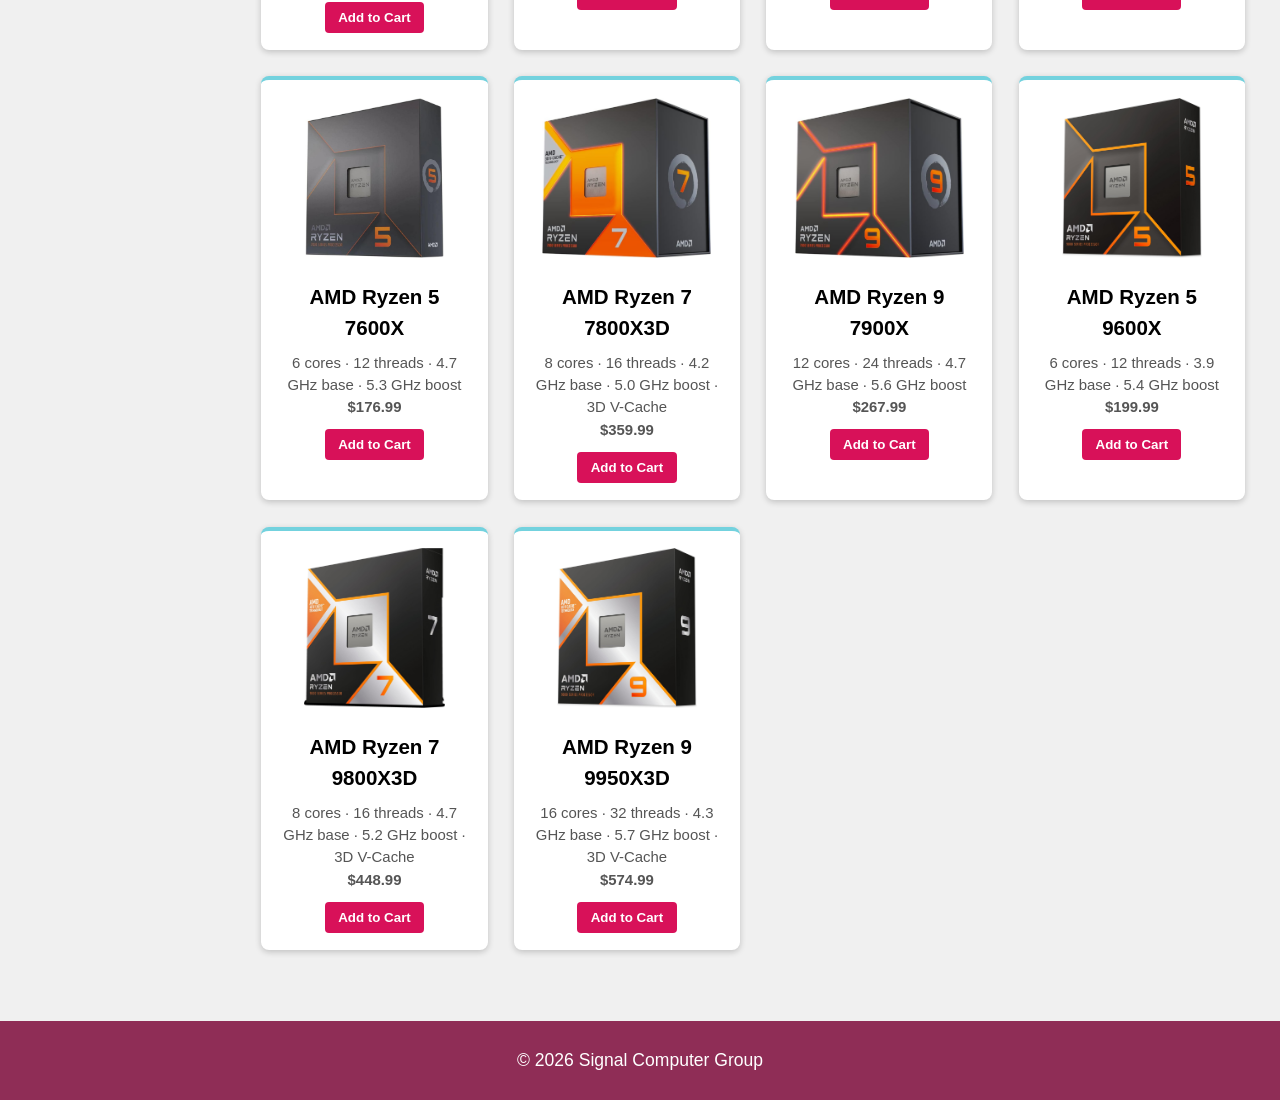
<file: parts/cpu.html>
<!DOCTYPE html>
<html lang="en">
<head>
    <meta charset="UTF-8">
    <title>CPUs - Signal Computer Group</title>
    <meta name="viewport" content="width=device-width, initial-scale=1">
    <link rel="icon" href="../images/logoSCG.png" type="image/png">
    <link rel="stylesheet" href="../styles/main.css"> 
    <link rel="stylesheet" href="../styles/products.css">
</head>
<body>
    <header>
        <img src="../images/logoSCG.png" alt="Signal Computer Group logo">
        <h1>Signal Computer Group</h1>
         <nav class="navbar">
            <input type="checkbox" id="checkbox-toggle" />
            <label for="checkbox-toggle" class="menu-btn"></label>
            <ul class="menu">
                <li><a href="../index.html">Home</a></li>
                <li><a class="current" href="cpu.html">CPUs</a>
                    <ul class="submenu">
                        <li><a href="intelcpu.html">Intel</a></li>
                        <li><a href="amdcpu.html">AMD</a></li>
                    </ul>
                </li>
                <li><a href="gpu.html">GPUs</a>
                    <ul class="submenu">
                        <li><a href="nvidiagpu.html">NVIDIA</a></li>
                        <li><a href="amdgpu.html">AMD</a></li>
                    </ul>
                </li>
                <li><a href="storage.html">Storage</a></li>
                <li><a href="ram.html">RAM</a></li>
                <li><a href="../contact/contact.html">Contact</a></li>
                <li><a class="cart-link" href="../cart/cart.html"><img src="../images/carticon.png" alt="Shopping Cart"></a></li>                
            </ul>
        </nav>
    </header>

    <section class="slogan">
        <h2>Processors</h2>
        <p>Intel and AMD CPUs for every build and budget.</p>
    </section>

    <main>
        <div class="page-layout">
            <div class="sidebar">
            <h2>Filter</h2>
            <h3>Brand</h3>
            <label><input type="checkbox" unchecked> Intel</label>
            <label><input type="checkbox" unchecked> AMD</label>
 
            <h3>Max Price</h3>
            <input type="range" min="100" max="2000" value="2000" step="50">
 
            <h3>Core Count</h3>
            <label><input type="checkbox" unchecked> 8</label>
            <label><input type="checkbox" unchecked> 12</label>
            <label><input type="checkbox" unchecked> 16</label>
            <button><a class="filter-btn" href="cpu.html">Reset Filters</a></button>
            </div>

            <div class="product-grid">
                <div class="product-card">
                    <img src="../images/12600KFCPU.jpg" alt="Intel Core i5-12600KF processor">
                    <h3>Intel Core i5-12600KF</h3>
                    <p>10 cores (6P+4E) · 16 threads · 3.7 GHz base · 4.9 GHz boost</p>
                    <p class="price">$169.99</p>
                    <button>Add to Cart</button>
                </div>

                <div class="product-card">
                    <img src="../images/12700KFCPU.jpg" alt="Intel Core i7-12700KF processor">
                    <h3>Intel Core i7-12700KF</h3>
                    <p>12 cores (8P+4E) · 20 threads · 3.6 GHz base · 5.0 GHz boost</p>
                    <p class="price">$274.99</p>
                    <button>Add to Cart</button>
                </div>

                <div class="product-card">
                    <img src="../images/12900KCPU.jpg" alt="Intel Core i9-12900K processor">
                    <h3>Intel Core i9-12900K</h3>
                    <p>16 cores (8P+8E) · 24 threads · 3.2 GHz base · 5.2 GHz boost</p>
                    <p class="price">$364.99</p>
                    <button>Add to Cart</button>
                </div>

                <div class="product-card">
                    <img src="../images/14400FCPU.jpg" alt="Intel Core i5-14400F processor">
                    <h3>Intel Core i5-14400F</h3>
                    <p>10 cores (6P+4E) · 16 threads · 2.5 GHz base · 4.7 GHz boost</p>
                    <p class="price">$199.99</p>
                    <button>Add to Cart</button>
                </div>

                <div class="product-card">
                    <img src="../images/14700FCPU.jpg" alt="Intel Core i7-14700F processor">
                    <h3>Intel Core i7-14700F</h3>
                    <p>20 cores (8P+12E) · 28 threads · 2.1 GHz base · 5.4 GHz boost</p>
                    <p class="price">$299.99</p>
                    <button>Add to Cart</button>
                </div>

                <div class="product-card">
                    <img src="../images/14900KCPU.jpg" alt="Intel Core i9-14900K processor">
                    <h3>Intel Core i9-14900K</h3>
                    <p>24 cores (8P+16E) · 32 threads · 3.2 GHz base · 6.0 GHz boost</p>
                    <p class="price">$589.99</p>
                    <button>Add to Cart</button>
                </div>

                <div class="product-card">
                    <img src="../images/250KFCPU.jpg" alt="Intel Core Ultra 5 250KF processor">
                    <h3>Intel Core Ultra 5 250KF</h3>
                    <p>18 cores (6P+12E) · 18 threads · 3.9 GHz base · 5.3 GHz boost</p>
                    <p class="price">$194.99</p>
                    <button>Add to Cart</button>
                </div>

                <div class="product-card">
                    <img src="../images/270KCPU.jpg" alt="Intel Core Ultra 7 270K processor">
                    <h3>Intel Core Ultra 7 270K</h3>
                    <p>24 cores (8P+16E) · 24 threads · 3.7 GHz base · 5.5 GHz boost</p>
                    <p class="price">$299.99</p>
                    <button>Add to Cart</button>
                </div>

                <div class="product-card">
                    <img src="../images/285KCPU.jpg" alt="Intel Core Ultra 9 285K processor">
                    <h3>Intel Core Ultra 9 285K</h3>
                    <p>24 cores (8P+16E) · 24 threads · 3.7 GHz base · 5.7 GHz boost</p>
                    <p class="price">$589.99</p>
                    <button>Add to Cart</button>
                </div>

                <div class="product-card">
                    <img src="../images/5600XCPU.jpg" alt="AMD Ryzen 5 5600X processor">
                    <h3>AMD Ryzen 5 5600X</h3>
                    <p>6 cores · 12 threads · 3.7 GHz base · 4.6 GHz boost</p>
                    <p class="price">$174.99</p>
                    <button>Add to Cart</button>
                </div>

                <div class="product-card">
                    <img src="../images/5800xCPU.jpg" alt="AMD Ryzen 7 5800X processor">
                    <h3>AMD Ryzen 7 5800X</h3>
                    <p>8 cores · 16 threads · 3.8 GHz base · 4.7 GHz boost</p>
                    <p class="price">$199.99</p>
                    <button>Add to Cart</button>
                </div>

                <div class="product-card">
                    <img src="../images/5950XCPU.jpg" alt="AMD Ryzen 9 5950X processor">
                    <h3>AMD Ryzen 9 5950X</h3>
                    <p>16 cores · 32 threads · 3.4 GHz base · 4.9 GHz boost</p>
                    <p class="price">$299.99</p>
                    <button>Add to Cart</button>
                </div>

                <div class="product-card">
                    <img src="../images/7600XCPU.jpg" alt="AMD Ryzen 5 7600X processor">
                    <h3>AMD Ryzen 5 7600X</h3>
                    <p>6 cores · 12 threads · 4.7 GHz base · 5.3 GHz boost</p>
                    <p class="price">$176.99</p>
                    <button>Add to Cart</button>
                </div>

                <div class="product-card">
                    <img src="../images/7800X3DCPU.jpg" alt="AMD Ryzen 7 7800X3D processor">
                    <h3>AMD Ryzen 7 7800X3D</h3>
                    <p>8 cores · 16 threads · 4.2 GHz base · 5.0 GHz boost · 3D V-Cache</p>
                    <p class="price">$359.99</p>
                    <button>Add to Cart</button>
                </div>

                <div class="product-card">
                    <img src="../images/7900XCPU.jpg" alt="AMD Ryzen 9 7900X processor">
                    <h3>AMD Ryzen 9 7900X</h3>
                    <p>12 cores · 24 threads · 4.7 GHz base · 5.6 GHz boost</p>
                    <p class="price">$267.99</p>
                    <button>Add to Cart</button>
                </div>

                <div class="product-card">
                    <img src="../images/9600XCPU.jpg" alt="AMD Ryzen 5 9600X processor">
                    <h3>AMD Ryzen 5 9600X</h3>
                    <p>6 cores · 12 threads · 3.9 GHz base · 5.4 GHz boost</p>
                    <p class="price">$199.99</p>
                    <button>Add to Cart</button>
                </div>

                <div class="product-card">
                    <img src="../images/9800X3DCPU.jpg" alt="AMD Ryzen 7 9800X3D processor">
                    <h3>AMD Ryzen 7 9800X3D</h3>
                    <p>8 cores · 16 threads · 4.7 GHz base · 5.2 GHz boost · 3D V-Cache</p>
                    <p class="price">$448.99</p>
                    <button>Add to Cart</button>
                </div>

                <div class="product-card">
                    <img src="../images/9950X3DCPU.jpg" alt="AMD Ryzen 9 9950X3D processor">
                    <h3>AMD Ryzen 9 9950X3D</h3>
                    <p>16 cores · 32 threads · 4.3 GHz base · 5.7 GHz boost · 3D V-Cache</p>
                    <p class="price">$574.99</p>
                    <button>Add to Cart</button>
                </div>
            </div>
        </div>
    </main>
    <footer>
        &copy; 2026 Signal Computer Group
    </footer>
</body>
</html>
</file>
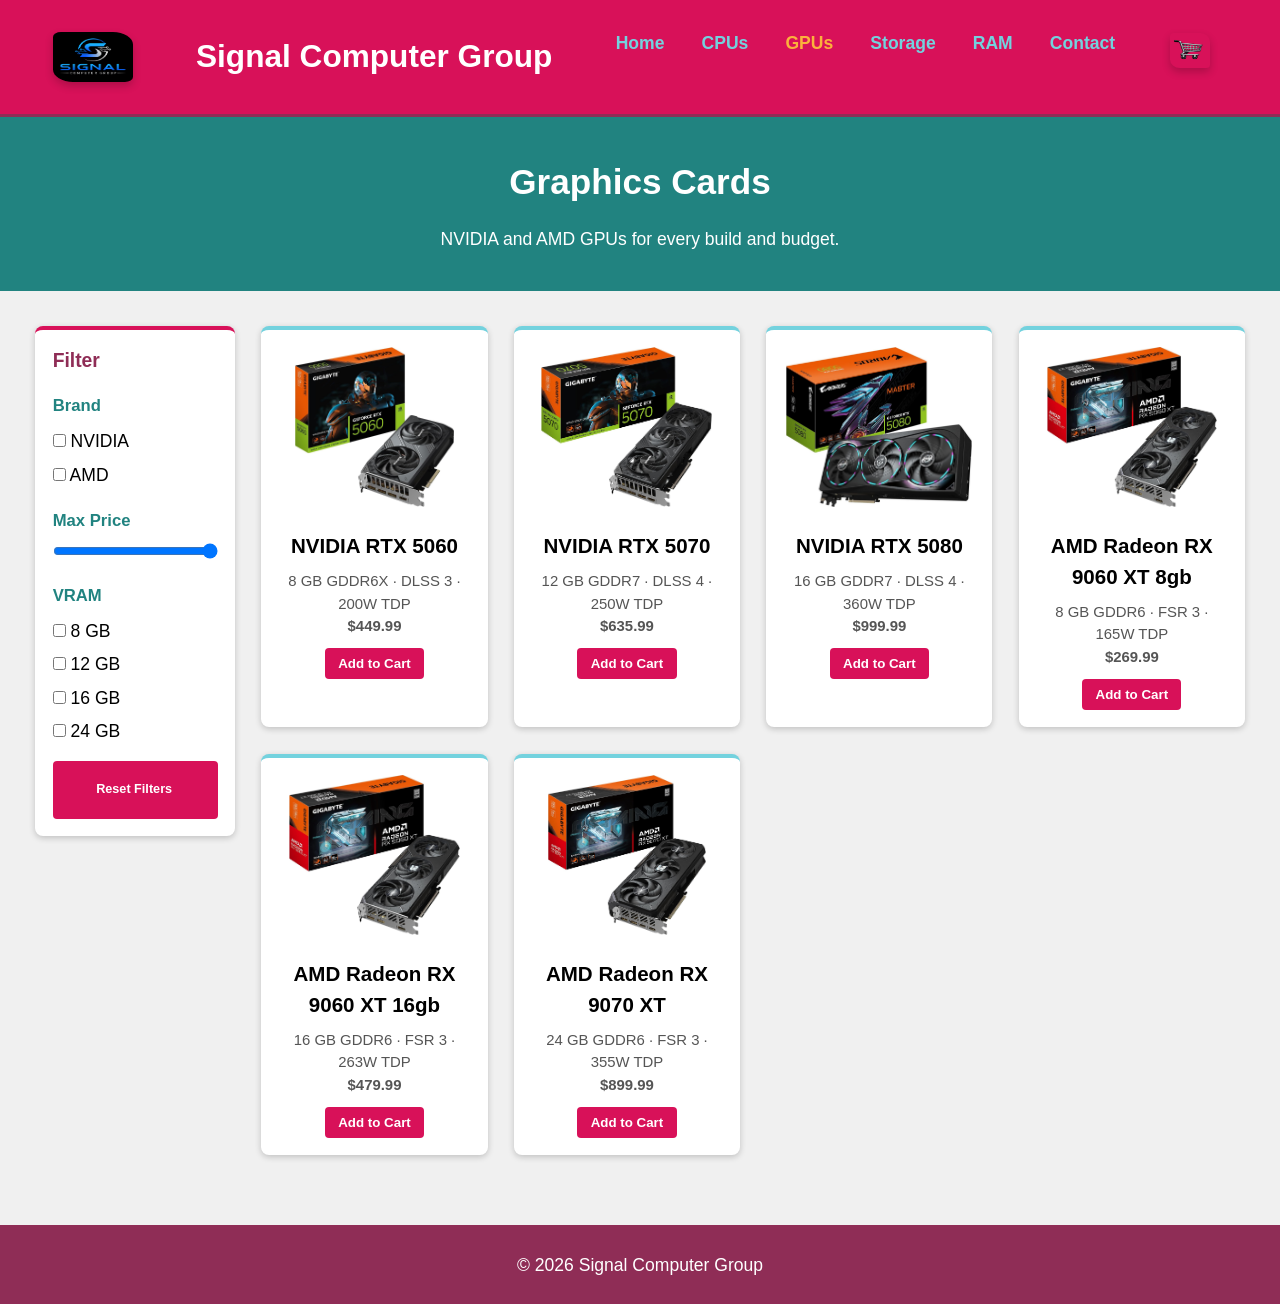
<file: parts/gpu.html>
<!DOCTYPE html>
<html lang="en">
<head>
    <meta charset="UTF-8">
    <title>GPUs — Signal Computer Group</title>
    <meta name="viewport" content="width=device-width, initial-scale=1">
    <link rel="icon" href="../images/logoSCG.png" type="image/png">
    <link rel="stylesheet" href="../styles/main.css"> 
    <link rel="stylesheet" href="../styles/products.css">
</head>
<body>
    <header>
        <img src="../images/logoSCG.png" alt="Signal Computer Group logo">
        <h1>Signal Computer Group</h1>
        <nav class="navbar">
            <input type="checkbox" id="checkbox-toggle" />
            <label for="checkbox-toggle" class="menu-btn"></label>
            <ul class="menu">
                <li><a href="../index.html">Home</a></li>
                <li><a href="cpu.html">CPUs</a>
				    <ul class="submenu">
                        <li><a href="intelcpu.html">Intel</a></li>
                        <li><a href="amdcpu.html">AMD</a></li>
				    </ul>
                </li>
                <li><a class="current" href="gpu.html">GPUs</a>
                    <ul class="submenu">
                        <li><a href="nvidiagpu.html">NVIDIA</a></li>
                        <li><a href="amdgpu.html">AMD</a></li>
                    </ul>
                </li>
                <li><a href="storage.html">Storage</a></li>
                <li><a href="ram.html">RAM</a></li>
                <li><a href="../contact/contact.html">Contact</a></li>
                <li><a class="cart-link" href="../cart/cart.html"><img src="../images/carticon.png" alt="Shopping Cart"></a></li>
            </ul>
        </nav>
    </header>
 
    <section class="slogan">
        <h2>Graphics Cards</h2>
        <p>NVIDIA and AMD GPUs for every build and budget.</p>
    </section>
<main>
    <div class="page-layout">
        <div class="sidebar">
            <h2>Filter</h2>

            <h3>Brand</h3>
            <label><input type="checkbox" unchecked> NVIDIA</label>
            <label><input type="checkbox" unchecked> AMD</label>

            <h3>Max Price</h3>
            <input type="range" min="100" max="2000" value="2000" step="50">

            <h3>VRAM</h3>
            <label><input type="checkbox" unchecked> 8 GB</label>
            <label><input type="checkbox" unchecked> 12 GB</label>
            <label><input type="checkbox" unchecked> 16 GB</label>
            <label><input type="checkbox" unchecked> 24 GB</label>
            <button><a class="filter-btn" href="gpu.html">Reset Filters</a></button>
        </div>

        <div class="product-grid">
            <div class="product-card">
                <img src="../images/5060GPU.jpg" alt="NVIDIA RTX 5060 graphics card">
                <h3>NVIDIA RTX 5060</h3>
                <p>8 GB GDDR6X · DLSS 3 · 200W TDP</p>
                <p class="price">$449.99</p>
                <button>Add to Cart</button>
            </div>

            <div class="product-card">
                <img src="../images/5070GPU.jpg" alt="NVIDIA RTX 5070 graphics card">
                <h3>NVIDIA RTX 5070</h3>
                <p>12 GB GDDR7 · DLSS 4 · 250W TDP</p>
                <p class="price">$635.99</p>
                <button>Add to Cart</button>
            </div>

            <div class="product-card">
                <img src="../images/5080GPU.jpg" alt="NVIDIA RTX 5080 graphics card">
                <h3>NVIDIA RTX 5080</h3>
                <p>16 GB GDDR7 · DLSS 4 · 360W TDP</p>
                <p class="price">$999.99</p>
                <button>Add to Cart</button>
            </div>

            <div class="product-card">
                <img src="../images/9060GPU.jpg" alt="AMD Radeon RX 9060 XT 8gb graphics card">
                <h3>AMD Radeon RX 9060 XT 8gb</h3>
                <p>8 GB GDDR6 · FSR 3 · 165W TDP</p>
                <p class="price">$269.99</p>
                <button>Add to Cart</button>
            </div>

            <div class="product-card">
                <img src="../images/9060XTGPU.jpg" alt="AMD Radeon RX 9060 XT 16 gb graphics card">
                <h3>AMD Radeon RX 9060 XT 16gb</h3>
                <p>16 GB GDDR6 · FSR 3 · 263W TDP</p>
                <p class="price">$479.99</p>
                <button>Add to Cart</button>
            </div>

            <div class="product-card">
                <img src="../images/9070XTGPU.jpg" alt="AMD Radeon RX 9070 XT graphics card">
                <h3>AMD Radeon RX 9070 XT</h3>
                <p>24 GB GDDR6 · FSR 3 · 355W TDP</p>
                <p class="price">$899.99</p>
                <button>Add to Cart</button>
            </div>
        </div>
    </div>
</main> 
    <footer>
        &copy; 2026 Signal Computer Group
    </footer>
</body>
</html>
</file>
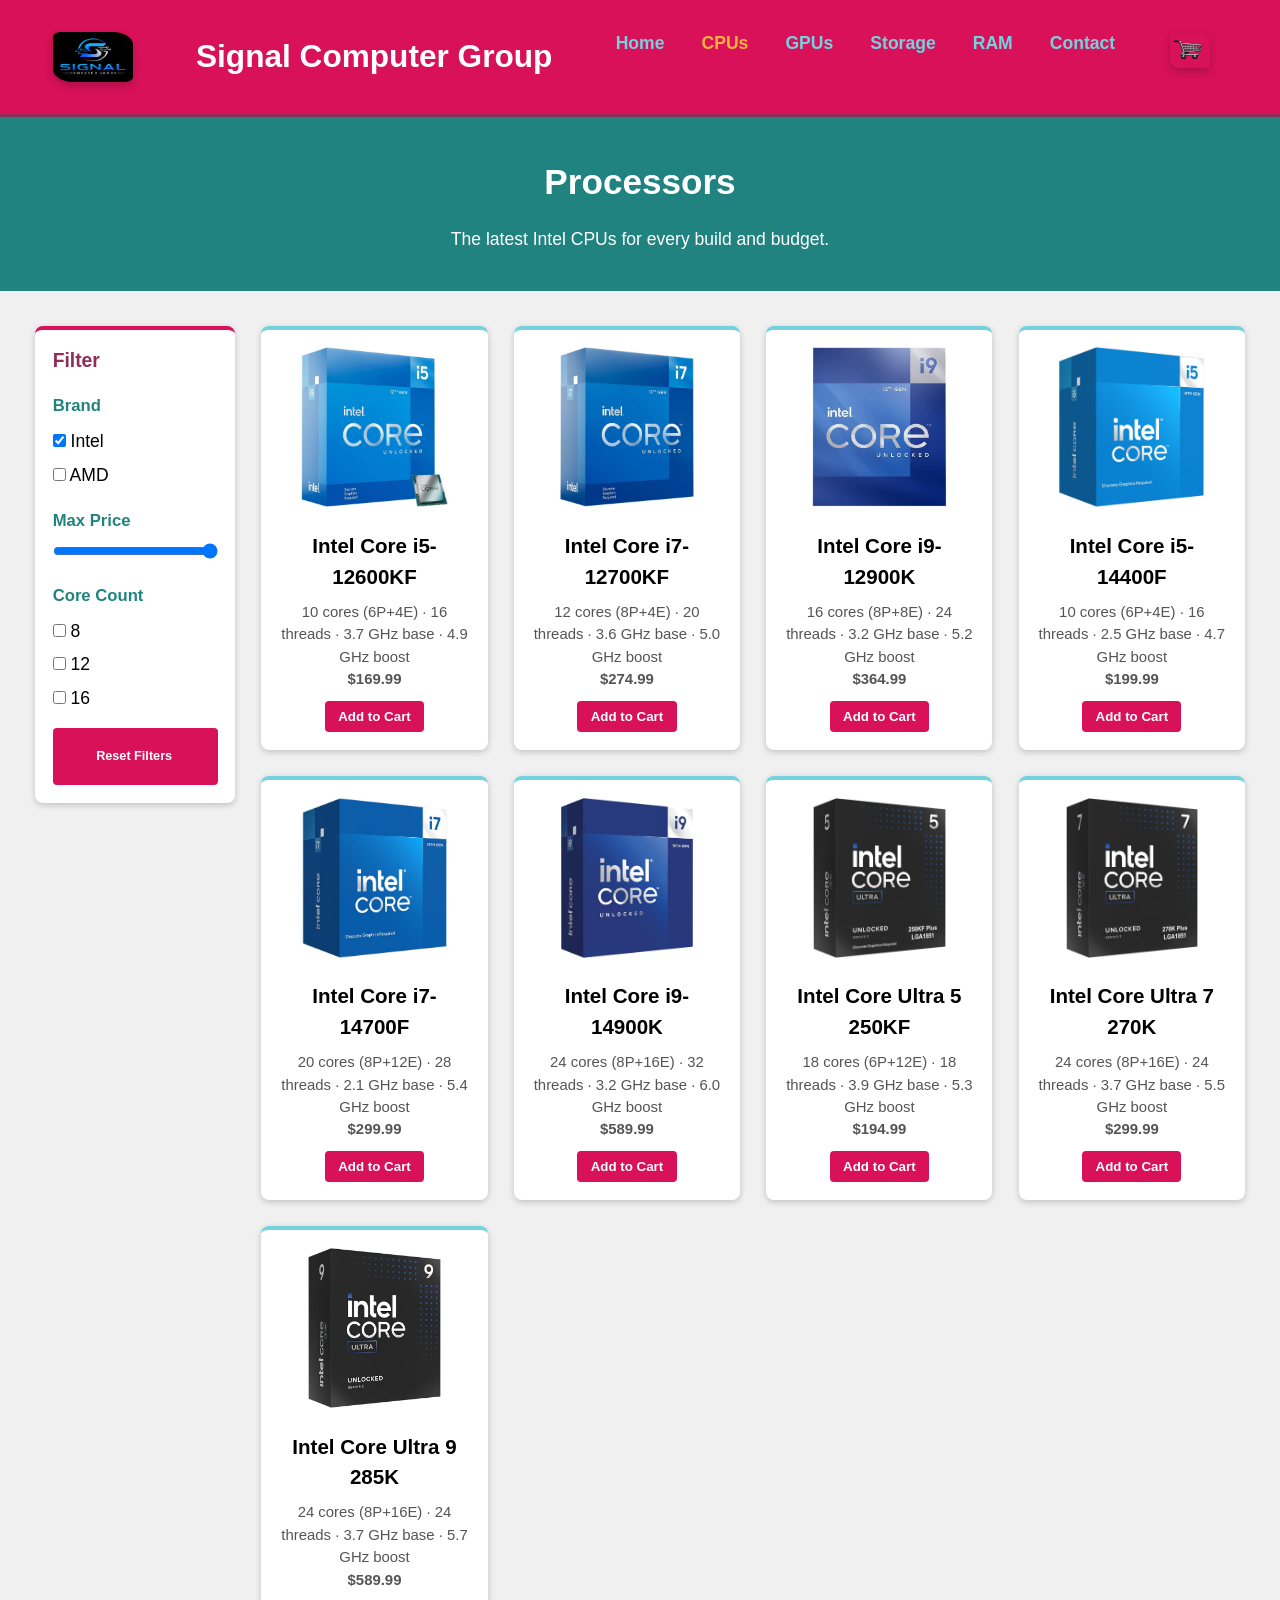
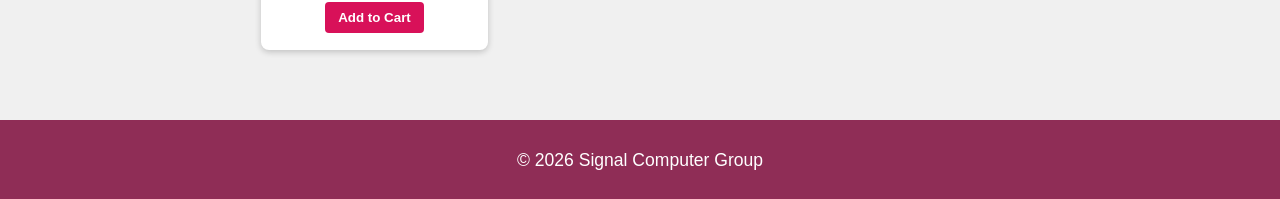
<file: parts/intelcpu.html>
<!DOCTYPE html>
<html lang="en">
<head>
    <meta charset="UTF-8">
    <title>CPUs - Signal Computer Group</title>
    <meta name="viewport" content="width=device-width, initial-scale=1">
    <link rel="icon" href="../images/logoSCG.png" type="image/png">
    <link rel="stylesheet" href="../styles/main.css"> 
    <link rel="stylesheet" href="../styles/products.css">
</head>
<body>
    <header>
        <img src="../images/logoSCG.png" alt="Signal Computer Group logo">
        <h1>Signal Computer Group</h1>
        <nav class="navbar">
            <input type="checkbox" id="checkbox-toggle" />
            <label for="checkbox-toggle" class="menu-btn"></label>
            <ul class="menu">
                <li><a href="../index.html">Home</a></li>
                <li><a class="current" href="cpu.html">CPUs</a>
                    <ul class="submenu">
                        <li><a class="current" href="intelcpu.html">Intel</a></li>
                        <li><a href="amdcpu.html">AMD</a></li>
                    </ul>
                </li>
                <li><a href="gpu.html">GPUs</a>
                    <ul class="submenu">
                        <li><a href="nvidiagpu.html">NVIDIA</a></li>
                        <li><a href="amdgpu.html">AMD</a></li>
                    </ul>
                </li>
                <li><a href="storage.html">Storage</a></li>
                <li><a href="ram.html">RAM</a></li>
                <li><a href="../contact/contact.html">Contact</a></li>
                <li><a class="cart-link" href="../cart/cart.html"><img src="../images/carticon.png" alt="Shopping Cart"></a></li>
            </ul>
        </nav>
    </header>
    <main>
        <section class="slogan">
            <h2>Processors</h2>
            <p>The latest Intel CPUs for every build and budget.</p>
        </section>

        <div class="page-layout">
        <div class="sidebar">
            <h2>Filter</h2>
            <h3>Brand</h3>
            <label><input type="checkbox" checked> Intel</label>
            <label><input type="checkbox" unchecked> AMD</label>
 
            <h3>Max Price</h3>
            <input type="range" min="100" max="2000" value="2000" step="50">
 
            <h3>Core Count</h3>
            <label><input type="checkbox" unchecked> 8</label>
            <label><input type="checkbox" unchecked> 12</label>
            <label><input type="checkbox" unchecked> 16</label>
            <button><a class="filter-btn" href="cpu.html">Reset Filters</a></button>
        </div>

        <div class="product-grid">
            <div class="product-card">
                <img src="../images/12600KFCPU.jpg" alt="Intel Core i5-12600KF processor">
                <h3>Intel Core i5-12600KF</h3>
                <p>10 cores (6P+4E) · 16 threads · 3.7 GHz base · 4.9 GHz boost</p>
                <p class="price">$169.99</p>
                <button>Add to Cart</button>
            </div>

            <div class="product-card">
                <img src="../images/12700KFCPU.jpg" alt="Intel Core i7-12700KF processor">
                <h3>Intel Core i7-12700KF</h3>
                <p>12 cores (8P+4E) · 20 threads · 3.6 GHz base · 5.0 GHz boost</p>
                <p class="price">$274.99</p>
                <button>Add to Cart</button>
            </div>

            <div class="product-card">
                <img src="../images/12900KCPU.jpg" alt="Intel Core i9-12900K processor">
                <h3>Intel Core i9-12900K</h3>
                <p>16 cores (8P+8E) · 24 threads · 3.2 GHz base · 5.2 GHz boost</p>
                <p class="price">$364.99</p>
                <button>Add to Cart</button>
            </div>

            <div class="product-card">
                <img src="../images/14400FCPU.jpg" alt="Intel Core i5-14400F processor">
                <h3>Intel Core i5-14400F</h3>
                <p>10 cores (6P+4E) · 16 threads · 2.5 GHz base · 4.7 GHz boost</p>
                <p class="price">$199.99</p>
                <button>Add to Cart</button>
            </div>

            <div class="product-card">
                <img src="../images/14700FCPU.jpg" alt="Intel Core i7-14700F processor">
                <h3>Intel Core i7-14700F</h3>
                <p>20 cores (8P+12E) · 28 threads · 2.1 GHz base · 5.4 GHz boost</p>
                <p class="price">$299.99</p>
                <button>Add to Cart</button>
            </div>

            <div class="product-card">
                <img src="../images/14900KCPU.jpg" alt="Intel Core i9-14900K processor">
                <h3>Intel Core i9-14900K</h3>
                <p>24 cores (8P+16E) · 32 threads · 3.2 GHz base · 6.0 GHz boost</p>
                <p class="price">$589.99</p>
                <button>Add to Cart</button>
            </div>

            <div class="product-card">
                <img src="../images/250KFCPU.jpg" alt="Intel Core Ultra 5 250KF processor">
                <h3>Intel Core Ultra 5 250KF</h3>
                <p>18 cores (6P+12E) · 18 threads · 3.9 GHz base · 5.3 GHz boost</p>
                <p class="price">$194.99</p>
                <button>Add to Cart</button>
            </div>

            <div class="product-card">
                <img src="../images/270KCPU.jpg" alt="Intel Core Ultra 7 270K processor">
                <h3>Intel Core Ultra 7 270K</h3>
                <p>24 cores (8P+16E) · 24 threads · 3.7 GHz base · 5.5 GHz boost</p>
                <p class="price">$299.99</p>
                <button>Add to Cart</button>
            </div>

            <div class="product-card">
                <img src="../images/285KCPU.jpg" alt="Intel Core Ultra 9 285K processor">
                <h3>Intel Core Ultra 9 285K</h3>
                <p>24 cores (8P+16E) · 24 threads · 3.7 GHz base · 5.7 GHz boost</p>
                <p class="price">$589.99</p>
                <button>Add to Cart</button>
            </div>
        </div>
    </div>
</main>
    <footer>
        &copy; 2026 Signal Computer Group
    </footer>
</body>
</html>
</file>
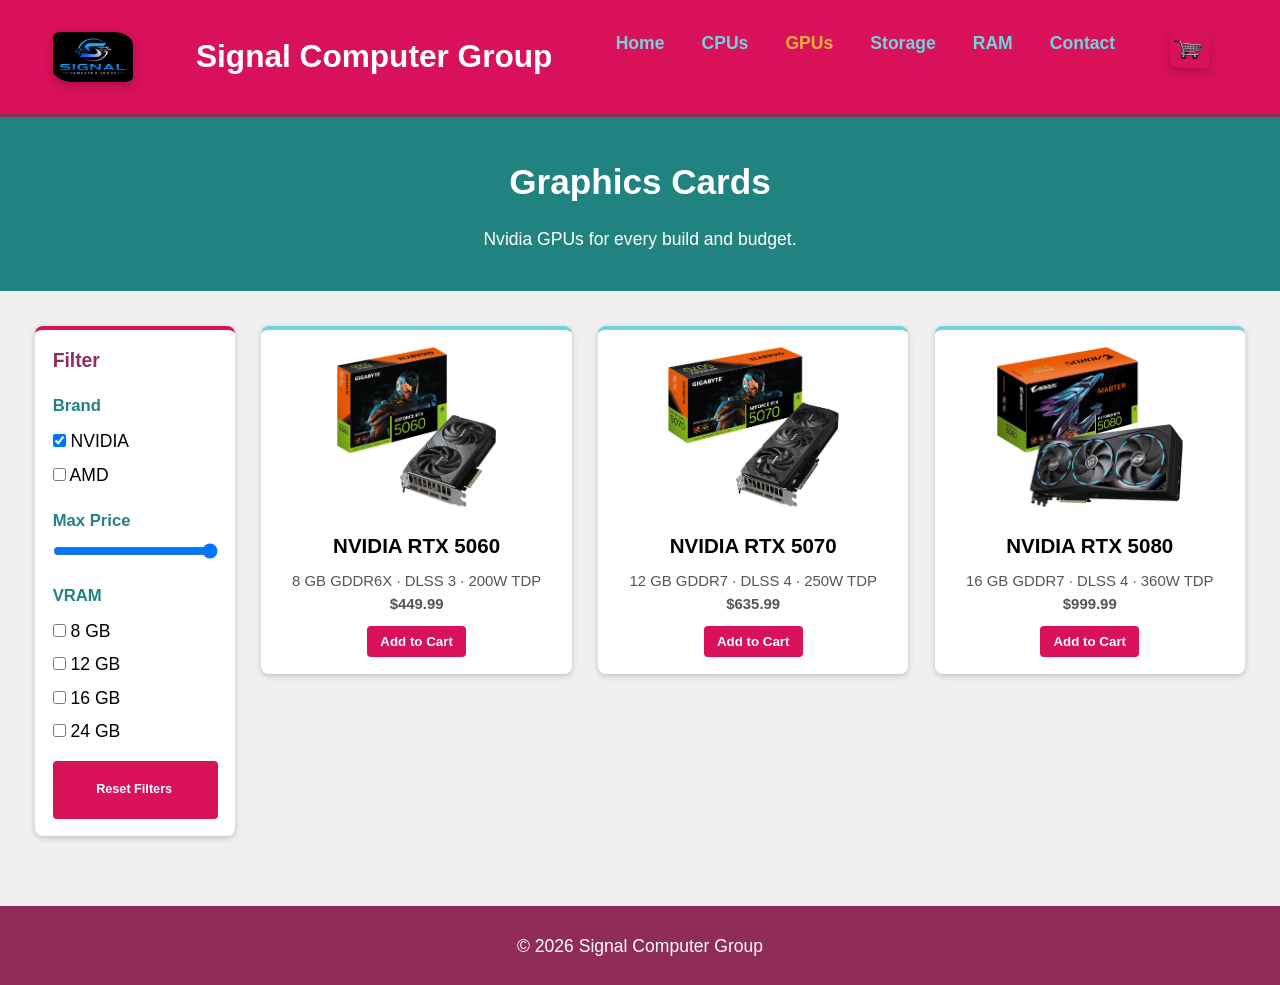
<file: parts/nvidiagpu.html>
<!DOCTYPE html>
<html lang="en">
<head>
    <meta charset="UTF-8">
    <title>GPUs — Signal Computer Group</title>
    <meta name="viewport" content="width=device-width, initial-scale=1">
    <link rel="icon" href="../images/logoSCG.png" type="image/png">
    <link rel="stylesheet" href="../styles/main.css"> 
    <link rel="stylesheet" href="../styles/products.css">
</head>
<body>
    <header>
        <img src="../images/logoSCG.png" alt="Signal Computer Group logo">
        <h1>Signal Computer Group</h1>
        <nav class="navbar">
            <input type="checkbox" id="checkbox-toggle" />
            <label for="checkbox-toggle" class="menu-btn"></label>
            <ul class="menu">
                <li><a href="../index.html">Home</a></li>
                <li><a href="cpu.html">CPUs</a>
                    <ul class="submenu">
                        <li><a href="intelcpu.html">Intel</a></li>
                        <li><a href="amdcpu.html">AMD</a></li>
                    </ul>
                </li>
                <li><a class="current" href="gpu.html">GPUs</a>
                    <ul class="submenu">
                        <li><a href="nvidiagpu.html">NVIDIA</a></li>
                        <li><a href="amdgpu.html">AMD</a></li>
                    </ul>
                </li>
                <li><a href="storage.html">Storage</a></li>
                <li><a href="ram.html">RAM</a></li>
                <li><a href="../contact/contact.html">Contact</a></li>
                <li><a class="cart-link" href="../cart/cart.html"><img src="../images/carticon.png" alt="Shopping Cart"></a></li>
            </ul>
        </nav>
    </header>
 
    <section class="slogan">
        <h2>Graphics Cards</h2>
        <p>Nvidia GPUs for every build and budget.</p>
    </section>
 <main>
    <div class="page-layout">
 
        <div class="sidebar">
            <h2>Filter</h2>
 
            <h3>Brand</h3>
            <label><input type="checkbox" checked> NVIDIA</label>
            <label><input type="checkbox" unchecked> AMD</label>
            <h3>Max Price</h3>
            <input type="range" min="100" max="2000" value="2000" step="50">
            <h3>VRAM</h3>
            <label><input type="checkbox" unchecked> 8 GB</label>
            <label><input type="checkbox" unchecked> 12 GB</label>
            <label><input type="checkbox" unchecked> 16 GB</label>
            <label><input type="checkbox" unchecked> 24 GB</label>
            <button><a class="filter-btn" href="gpu.html">Reset Filters</a></button>
        </div>

    <div class="product-grid">
 
        <div class="product-card">
            <img src="../images/5060GPU.jpg" alt="NVIDIA RTX 5060 graphics card">
            <h3>NVIDIA RTX 5060</h3>
            <p>8 GB GDDR6X · DLSS 3 · 200W TDP</p>
            <p class="price">$449.99</p>
            <button>Add to Cart</button>
        </div>
 
        <div class="product-card">
            <img src="../images/5070GPU.jpg" alt="NVIDIA RTX 5070 graphics card">
            <h3>NVIDIA RTX 5070</h3>
            <p>12 GB GDDR7 · DLSS 4 · 250W TDP</p>
            <p class="price">$635.99</p>
            <button>Add to Cart</button>
        </div>
 
        <div class="product-card">
            <img src="../images/5080GPU.jpg" alt="NVIDIA RTX 5080 graphics card">
            <h3>NVIDIA RTX 5080</h3>
            <p>16 GB GDDR7 · DLSS 4 · 360W TDP</p>
            <p class="price">$999.99</p>
            <button>Add to Cart</button>
        </div>
 
    </div>
</div>
</main>
    <footer>
        &copy; 2026 Signal Computer Group
    </footer>
</body>
</html>
</file>
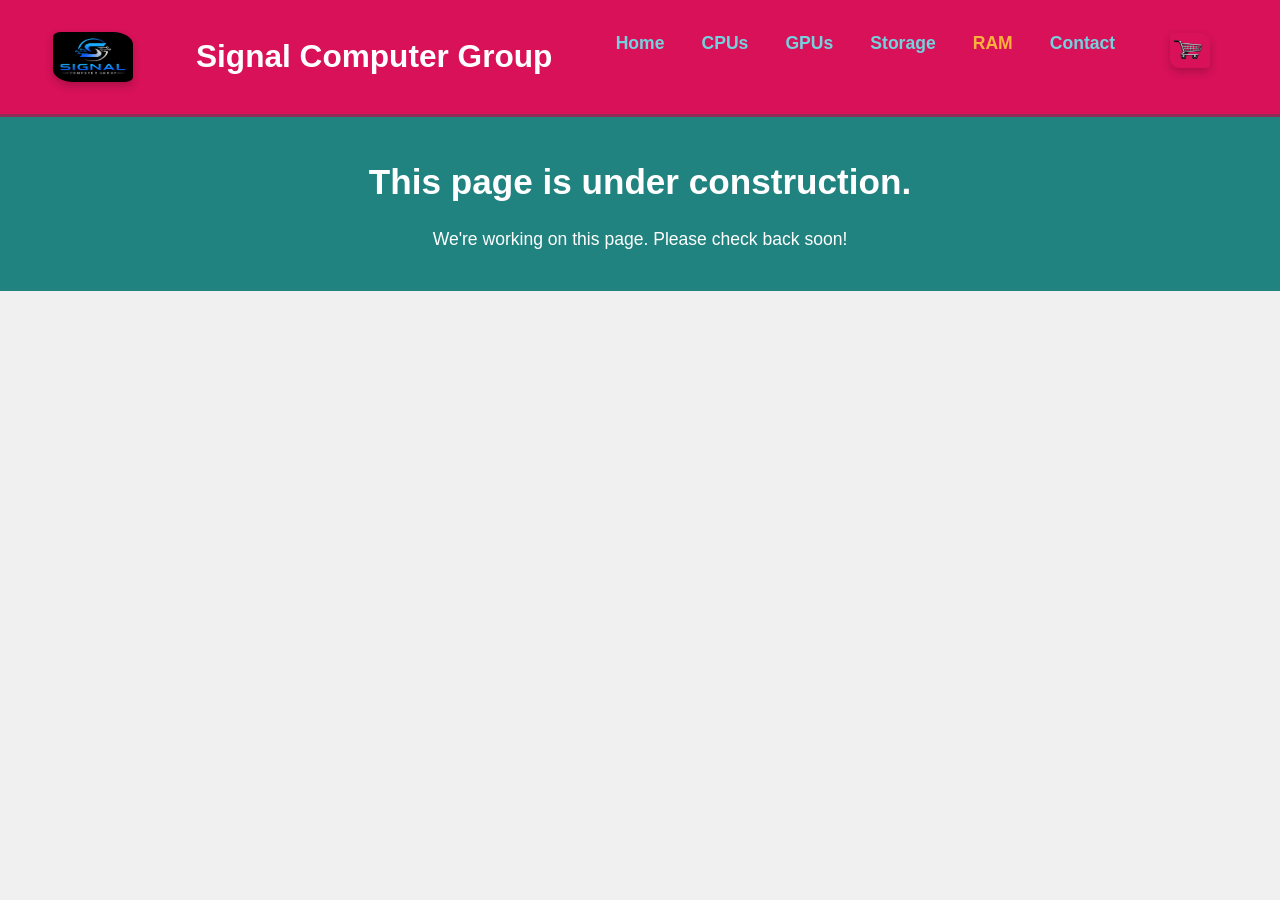
<file: parts/ram.html>
<!DOCTYPE html>
<html lang="en">
<head>
    <meta charset="UTF-8">
    <title>CPUs - Signal Computer Group</title>
    <meta name="viewport" content="width=device-width, initial-scale=1">
    <link rel="icon" href="../images/logoSCG.png" type="image/png">
    <link rel="stylesheet" href="../styles/main.css"> 
    <link rel="stylesheet" href="../styles/products.css">
</head>
<body>
    <header>
        <img src="../images/logoSCG.png" alt="Signal Computer Group logo">
        <h1>Signal Computer Group</h1>
        <nav class="navbar">
            <input type="checkbox" id="checkbox-toggle" />
            <label for="checkbox-toggle" class="menu-btn"></label>
            <ul class="menu">
                <li><a href="../index.html">Home</a></li>
                <li><a href="cpu.html">CPUs</a>
                    <ul class="submenu">
                        <li><a href="intelcpu.html">Intel</a></li>
                        <li><a href="amdcpu.html">AMD</a></li>
                    </ul>
                </li>
                <li><a href="gpu.html">GPUs</a>
                    <ul class="submenu">
                        <li><a href="nvidiagpu.html">NVIDIA</a></li>
                        <li><a href="amdgpu.html">AMD</a></li>
                    </ul>
                </li>
                <li><a href="storage.html">Storage</a></li>
                <li><a class="current" href="ram.html">RAM</a></li>
                <li><a href="../contact/contact.html">Contact</a></li>
                <li><a class="cart-link" href="../cart/cart.html"><img src="../images/carticon.png" alt="Shopping Cart"></a></li>
            </ul>
        </nav>
    </header>
    <main>
        <section class="slogan">
            <h2>This page is under construction.</h2>
            <p>We're working on this page. Please check back soon!</p>
        </section>
    </main>
</body>

</html>
</file>
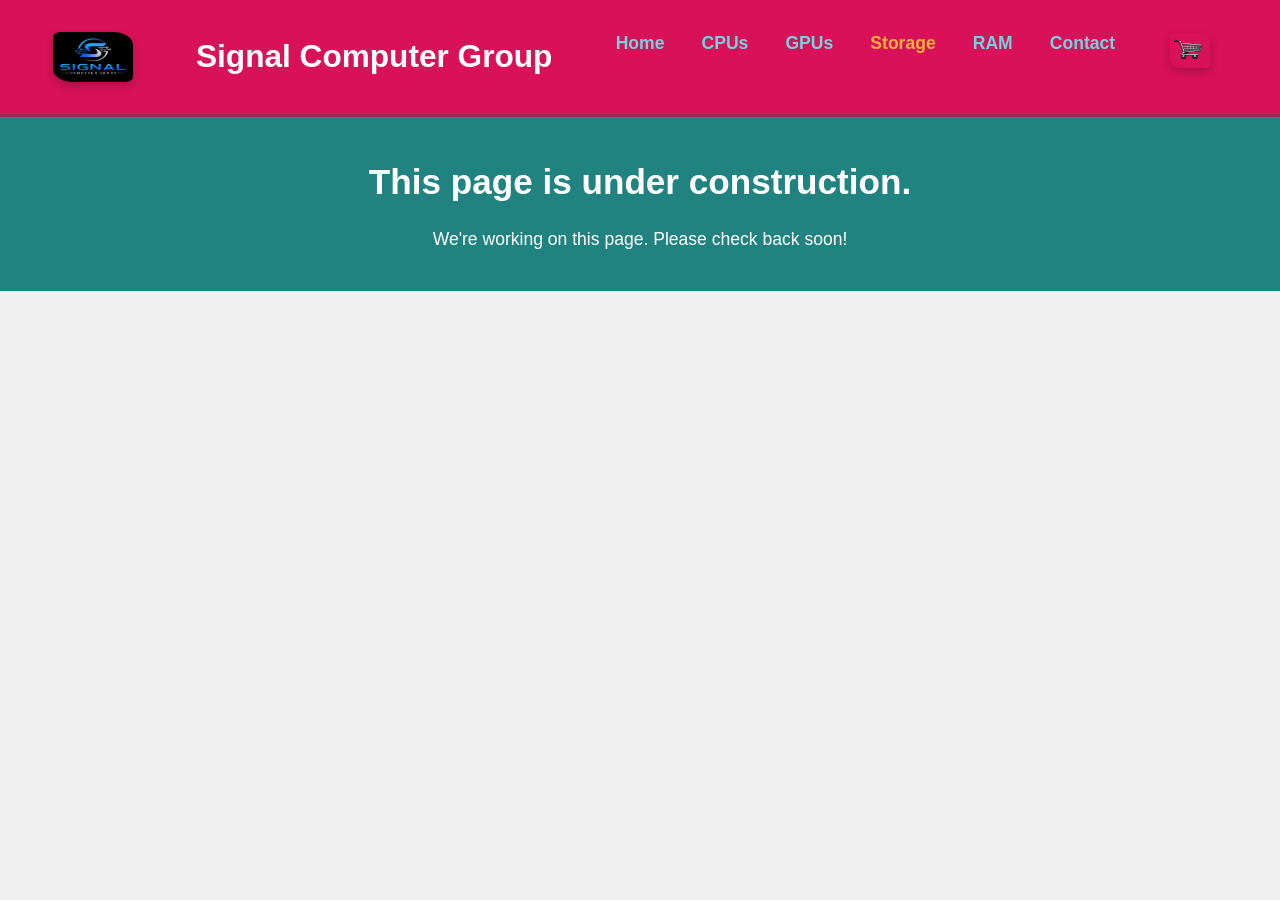
<file: parts/storage.html>
<!DOCTYPE html>
<html lang="en">
<head>
    <meta charset="UTF-8">
    <title>CPUs - Signal Computer Group</title>
    <meta name="viewport" content="width=device-width, initial-scale=1">
    <link rel="icon" href="../images/logoSCG.png" type="image/png">
    <link rel="stylesheet" href="../styles/main.css"> 
    <link rel="stylesheet" href="../styles/products.css">
</head>
<body>
    <header>
        <img src="../images/logoSCG.png" alt="Signal Computer Group logo">
        <h1>Signal Computer Group</h1>
        <nav class="navbar">
            <input type="checkbox" id="checkbox-toggle" />
            <label for="checkbox-toggle" class="menu-btn"></label>
            <ul class="menu">
                <li><a href="../index.html">Home</a></li>
                <li><a href="cpu.html">CPUs</a>
                    <ul class="submenu">
                        <li><a href="intelcpu.html">Intel</a></li>
                        <li><a href="amdcpu.html">AMD</a></li>
                    </ul>
                </li>
                <li><a href="gpu.html">GPUs</a>
                    <ul class="submenu">
                        <li><a href="nvidiagpu.html">NVIDIA</a></li>
                        <li><a href="amdgpu.html">AMD</a></li>
                    </ul>
                </li>
                <li><a class="current" href="storage.html">Storage</a></li>
                <li><a href="ram.html">RAM</a></li>
                <li><a href="../contact/contact.html">Contact</a></li>
                <li><a class="cart-link" href="../cart/cart.html"><img src="../images/carticon.png" alt="Shopping Cart"></a></li>
            </ul>
        </nav>
    </header>
    <main>
        <section class="slogan">
            <h2>This page is under construction.</h2>
        <p>We're working on this page. Please check back soon!</p>            
        </section>
    </main>
</body>

</html>
</file>
<file: styles/main.css>
/*COLOR PALETTE */
:root {
    --accent-primary: #d81159;   /* Raspberry Red */
    --accent-dark: #8f2d56;      /* Vintage Berry */
    --accent-cool: #218380;      /* Teal */
    --accent-warm: #fbb13c;      /* Honey Bronze */
    --accent-light: #73d2de;     /* Frosted Blue */
    --bg-light: #f0f0f0;
    --shadow: rgba(0, 0, 0, 0.2);
}

/*Reset Selector*/
* {
    margin: 0;
    padding: 0;
    box-sizing: border-box;
}

body {
    font-family: Arial, Helvetica, sans-serif;
    font-size: calc(15px + .2vw);
    background: var(--bg-light);
    color: black;
    line-height: 1.5;
}

header {
    text-align: center;
    line-height: 1;
    border-bottom: 3px solid var(--accent-dark);
    background: var(--accent-primary);
    color: white;
    padding: 1em 2em;
    display: flex;
    justify-content: space-between;
    align-items: center;
}

header img {
    width: 50px;
    height: 50px;
    border-radius: 10% 25%;
    box-shadow: 0 4px 8px var(--shadow);
}

header h1 {
    margin: 0;
    font-size: 1.8em;
}

.slogan {
    text-align: center;
    padding: 2.2em 1em;
    background: var(--accent-cool);
    color: white;
}

.slogan h2 {
    font-size: 2em;
    margin-bottom: .5em;
}

.products {
    display: grid;
    grid-template-columns: repeat(auto-fit, minmax(250px, 1fr));
    gap: 1.5em;
    padding: 2em;
}

.products h2 {
    grid-column: 1 / -1;
    text-align: center;
    margin-bottom: 1.5em;
}

.product-card {
    background: white;
    border-radius: 8px;
    padding: 1em;
    box-shadow: 0 2px 6px var(--shadow);
    text-align: center;
    border-top: 4px solid var(--accent-light);
}

.product-card img {
    width: 100%;
    height: 160px;
    object-fit: scale-down;
    border-radius: 6px;
}

.product-card h3 {
    margin: 0.8em 0 0.4em;
}

.price {
    font-size: 1.1em;
    font-weight: bold;
    color: var(--accent-cool);
}

button {
    margin-top: 0.8em;
    padding: 0.6em 1em;
    border: none;
    background: var(--accent-primary);
    color: white;
    border-radius: 4px;
    cursor: pointer;
    font-weight: bold;
}

button:hover {
    background: var(--accent-warm);
}

footer {
    text-align: center;
    padding: 1.5em;
    background: var(--accent-dark);
    color: white;
    margin-top: 2em;
}

.navbar {
    clear: left;
    position: relative;
    display: inline-block;
    vertical-align: middle;
}

.navbar a {
    display: block;
    padding: 1em;
    text-decoration: none;
    color: var(--accent-light);
    margin-left: 1.5em;
    font-weight: bold;
    margin: 0 2px 2px 0;
}

.navbar a:link,
.navbar a:visited {
    color: var(--accent-light);
}

.navbar a:hover,
.navbar a:focus,
.navbar a.current {
    color: var(--accent-warm);
}

.navbar ul {
    list-style-type: none;
    padding: 0;
    margin: 0;
}

.cart-link img {
    width: 40px;
    height: 35px;
    display: inline-block;
    vertical-align: middle;
}

.menu {
    position: relative;
    display: inline-block;
    vertical-align: top;
}

.menu > li {
    display: inline-block;
    position: relative;
}

.menu > li > a {
    display: block;
}

.menu-btn {
    display: block;
    padding: 1em;
    color: var(--accent-warm);
}

.menu-btn::after {
    content: "\2630";
}

#checkbox-toggle {
    display: none;
}

#checkbox-toggle:checked ~ .menu {
    display: block;
}

#checkbox-toggle:checked ~ .menu-btn::after {
    content: "\2716";
}

.menu li:has(.submenu) {
    position: relative;
}

.menu li:has(.submenu) small::after {
    content: "\25b6";
}

.menu li:has(.submenu) small {
    margin-left: .25em;
}

.menu li:has(.submenu):hover > .submenu {
    display: block;
}

.submenu {
    position: absolute;
    left: 100%;
    top: 0;
    width: max-content;
    display: none;
    border-left: 3px solid var(--accent-warm);
    border-bottom: 3px solid var(--accent-dark);
    background: var(--accent-primary);
}

.submenu > li a {
    margin: 2px;
}

.menu li:hover > .submenu {
    display: block;
    padding: 0;
}

@media only screen and (min-width: 922px) {
    main {
        flex-direction: row;
    }

    section {
        flex-basis: 75%;
        border-bottom: none;
    }

    aside {
        flex-basis: 25%;
    }
}

@media only screen and (min-width: 786px) {
    .menu {
        display: flex;
        position: relative;
        width: 100%;
    }

    .menu li {
        flex-basis: 20%;
        text-align: center;
    }

    section {
        border-bottom: none;
    }

    .menu-btn {
        display: none;
    }

    #checkbox-toggle:checked ~ .menu {
        display: flex;
    }

    .menu li:has(.submenu) small::after {
        content: "\25bc";
    }

    .submenu {
        top: 100%;
        left: 0;
        right: 0;
    }

    .submenu > li a {
        margin: 0 2px 2px;
    }

    .navbar a {
        margin: 0 1px 2px;
    }

    .menu > li:first-child a {
        margin-left: 0;
    }

    .menu > li:last-child a {
        margin-right: 0;
    }
}

@media only screen and (min-width: 658px) {
    section {
        border-bottom: none;
    }

    header {
        text-align: left;
    }

    header img {
        display: block;
        width: clamp(40px, 15%, 80px);
        float: left;
        margin: .75em 1em;
    }
}

@media only screen and (max-width: 1024px) {
    .navbar {
        display: block;
        width: 100%;
    }
}

@media only screen and (max-width: 785px) {
    .menu {
        display: none;
        width: 100%;
    }

    .menu-btn {
        display: block;
        cursor: pointer;
        font-size: 1.5rem;
        text-align: right;
    }

    #checkbox-toggle:checked ~ .menu {
        display: block;
    }

    .menu > li {
        display: block;
        width: 100%;
        text-align: left;
    }

    .menu > li > a {
        display: block;
        width: 100%;
    }

    .submenu {
        position: static;
        width: 100%;
        border: none;
    }

    .submenu > li a {
        margin-left: 1.5em;
    }
}

@media only screen and (min-width: 1025px) {
    .cart-link img {
        position: relative;
        bottom: 15px;
    }
}

@media (max-width: 500px) {
    .menu a {
        font-size: 1.1rem;
        padding: 1.1em;
    }

    .submenu a {
        padding-left: 2em;
    }
}
</file>
<file: styles/contact.css>
.contact-wrapper {
    max-width: 1100px;
    margin: 0 auto;
    padding: 2em;
    display: grid;
    grid-template-columns: 1fr 1.6fr;
    gap: 2em;
    align-items: start;
}

.contact-info {
    background: white;
    border-radius: 8px;
    padding: 1.5em;
    box-shadow: 0 2px 6px var(--shadow);
    border-top: 4px solid var(--accent-primary);
}

.contact-info h2 {
    margin: 0 0 0.3em;
    color: var(--accent-dark);
}

.tagline {
    font-size: 0.9em;
    color: #555;
    margin: 0 0 1.5em;
    line-height: 1.5;
}

.info-block {
    display: flex;
    align-items: flex-start;
    gap: 0.8em;
    margin-bottom: 1.2em;
}

.info-text strong {
    display: block;
    font-size: 0.75em;
    text-transform: uppercase;
    letter-spacing: 0.06em;
    color: var(--accent-dark);
    margin-bottom: 2px;
}

.info-text span {
    font-size: 0.95em;
    color: #333;
}

.divider {
    border: none;
    border-top: 2px solid var(--bg-light);
    margin: 1.2em 0;
}

.hours-title {
    font-size: 0.75em;
    text-transform: uppercase;
    letter-spacing: 0.06em;
    color: var(--accent-dark);
    margin: 0 0 0.6em;
    font-weight: bold;
}

.hours-row {
    display: flex;
    justify-content: space-between;
    font-size: 0.9em;
    color: #555;
    margin-bottom: 0.3em;
}

.hours-row span:last-child {
    font-weight: bold;
    color: #222;
}

.contact-form-card {
    background: white;
    border-radius: 8px;
    padding: 1.5em;
    box-shadow: 0 2px 6px var(--shadow);
    border-top: 4px solid var(--accent-primary);
}

.contact-form-card h2 {
    margin: 0 0 0.8em;
    color: var(--accent-dark);
}

.contact-form-card fieldset {
    border: 2px solid var(--accent-warm);
    border-radius: 6px;
    padding: 1em 1.2em;
    margin-bottom: 1.2em;
}

.contact-form-card legend {
    font-weight: bold;
    color: var(--accent-dark);
    padding: 0 0.4em;
}

.contact-form-card label {
    display: block;
    margin-top: 0.8em;
    margin-bottom: 0.2em;
    font-weight: bold;
    color: #333;
}

.contact-form-card input,
.contact-form-card select,
.contact-form-card textarea {
    display: block;
    width: 100%;
    background: var(--bg-light);
    border: 1px solid #ccc;
    border-radius: 4px;
    color: #222;
    font-size: 0.95em;
    padding: 0.5em 0.75em;
    font-family: inherit;
    outline: none;
    transition: border-color 0.2s;
    box-sizing: border-box;
}

.contact-form-card input:focus,
.contact-form-card select:focus,
.contact-form-card textarea:focus {
    border-color: var(--accent-cool);
}

.contact-form-card textarea {
    resize: vertical;
    min-height: 120px;
}

@media (max-width: 760px) {
    .contact-wrapper {
        grid-template-columns: 1fr;
    }
}
</file>
<file: styles/cart.css>
.cart-container {
    max-width: 1000px;
    margin: 2em auto;
    padding: 0 1.5em;
}

.cart-container h2 {
    font-size: 1.6em;
    margin-bottom: 1em;
    padding-bottom: .4em;
    border-bottom: 3px solid var(--accent-primary);
    color: var(--accent-dark);
}
 
.cart-table {
    width: 100%;
    border-collapse: collapse;
    background: white;
    border-radius: 8px;
    overflow: hidden;
    box-shadow: 0 2px 6px var(--shadow);
    margin-bottom: 2em;
}

.cart-table thead {
    background: var(--accent-dark);
    color: white;
}
 
.cart-table th {
    padding: .75em 1em;
    text-align: left;
    font-size: .95em;
    letter-spacing: .03em;
}

.cart-table th:last-child,
.cart-table td:last-child { text-align: right; }
 
.cart-table td {
    padding: .85em 1em;
    border-bottom: 1px solid #e0e0e0;
    vertical-align: middle;
}

.cart-table tbody tr:last-child td { border-bottom: none; }
.cart-table tbody tr:hover { background: #fafafa; }
 
.cart-table .item-img {
    width: 60px;
    height: 60px;
    object-fit: scale-down;
    border-radius: 4px;
    border: 1px solid #ddd;
}

.item-name { font-weight: bold; }
 
.item-sub {
    font-size: .85em;
    color: #666;
}
 
.qty {
    display: inline-flex;
    align-items: center;
    gap: .4em;
    border: 2px solid var(--accent-light);
    border-radius: 4px;
    overflow: hidden;
}

.qty span {
    padding: .2em .7em;
    font-weight: bold;
    min-width: 2em;
    text-align: center;
    background: white;
}
 
.qty-btn {
    display: inline-block;
    padding: .2em .6em;
    background: var(--accent-light);
    color: var(--accent-cool);
    font-weight: bold;
    cursor: default;
    user-select: none;
    font-size: .9em;
}

.item-price { color: var(--accent-light); font-weight: bold; }
 

.remove-btn {
    display: inline-block;
    padding: .3em .7em;
    background: var(--accent-warm);
    color: white;
    border-radius: 4px;
    font-size: .85em;
    font-weight: bold;
    cursor: pointer;
    border: none;
}

.remove-btn:hover { background: var(--accent-primary); }
 
.cart-summary {
    display: flex;
    justify-content: flex-end;
}

.summary-box {
    background: white;
    border-radius: 8px;
    box-shadow: 0 2px 6px var(--shadow);
    padding: 1.5em 2em;
    min-width: 300px;
    border-top: 4px solid var(--accent-light);
}
 
.summary-box h3 {
    font-size: 1.2em;
    margin-bottom: 1em;
    color: var(--accent-dark);
}

.summary-row {
    display: flex;
    justify-content: space-between;
    margin-bottom: .6em;
    font-size: .95em;
}

.summary-row.total {
    margin-top: .8em;
    padding-top: .8em;
    border-top: 2px solid var(--accent-light);
    font-weight: bold;
    font-size: 1.1em;
}
 
.summary-row.total span:last-child { color: var(--accent-light); }

.checkout-btn {
    display: block;
    width: 100%;
    margin-top: 1.2em;
    padding: .75em 1em;
    border: none;
    background: var(--accent-primary);
    color: white;
    border-radius: 4px;
    cursor: pointer;
    font-weight: bold;
    font-size: 1em;
    text-align: center;
}

.checkout-btn:hover { background: var(--accent-warm); }
 
.continue-link {
    display: inline-block;
    margin-top: 1.5em;
    color: var(--accent-cool);
    text-decoration: none;
    font-weight: bold;
    font-size: .95em;
}

.continue-link:hover { color: var(--accent-primary); }

.cart-empty {
    text-align: center;
    padding: 3em 1em;
    background: white;
    border-radius: 8px;
    box-shadow: 0 2px 6px var(--shadow);
}

.cart-empty p { color: #666; margin-bottom: 1em; }

@media only screen and (min-width: 786px) {
    .menu {
        display: flex;
        position: relative;
        width: 100%;
    }
    .menu li { flex-basis: 20%; text-align: center; }
    .menu-btn { display: none; }
    #checkbox-toggle:checked ~ .menu { display: flex; }
    .menu li:has(.submenu) small::after { content: "\25bc"; }
    .submenu { top: 100%; left: 0; right: 0; }
    .submenu > li a { margin: 0 2px 2px; }
    .navbar a { margin: 0 1px 2px; }
    .menu > li:first-child a { margin-left: 0; }
    .menu > li:last-child a  { margin-right: 0; }
}
 
@media only screen and (min-width: 658px) {
    header { text-align: left; }
    header img {
        display: block;
        width: clamp(40px, 15%, 80px);
        float: left;
        margin: .75em 1em;
    }
}
 
@media (max-width: 600px) {
    .cart-table thead { display: none; }
    .cart-table,
    .cart-table tbody,
    .cart-table tr,
    .cart-table td { display: block; width: 100%; }
 
    .cart-table tr {
        margin-bottom: 1em;
        border: 1px solid #ddd;
        border-radius: 6px;
        overflow: hidden;
        background: white;
    }
 
    .cart-table td {
        display: flex;
        justify-content: space-between;
        align-items: center;
        border-bottom: 1px solid #eee;
        padding: .6em 1em;
    }
 
    .cart-table td::before {
        content: attr(data-label);
        font-weight: bold;
        color: var(--accent-dark);
        flex-basis: 40%;
        flex-shrink: 0;
    }
 
    .cart-summary { justify-content: center; }
    .summary-box { min-width: unset; width: 100%; }
    .menu a { font-size: 1.1rem; padding: 1.1em; }
    .submenu a { padding-left: 2em; }
}
</file>
<file: styles/products.css>
.page-layout {
    display: flex;
    gap: 1.5em;
    padding: 2em;
    align-items: flex-start;
}

.sidebar {
    width: 200px;
    background: white;
    border-radius: 8px;
    padding: 1em;
    box-shadow: 0 2px 6px var(--shadow);
    border-top: 4px solid var(--accent-primary);
}

.sidebar h2 {
    margin-bottom: 0.75em;
    font-size: 1.1em;
    color: var(--accent-dark);
}

.sidebar h3 {
    margin: 1em 0 0.4em;
    font-size: 0.95em;
    color: var(--accent-cool);
}

.sidebar label {
    display: block;
    padding: 0.2em 0;
}

.sidebar input[type="range"] {
    width: 100%;
}

.sidebar button {
    width: 100%;
    margin-top: 1em;
}

.sidebar a {
    display: block;
    padding: 1em;
    text-decoration: none;
    color: var(--accent-light);
    margin-left: 1.5em;
    font-weight: bold;
    margin: 0 2px 2px 0;
}

.sidebar a:link,
.sidebar a:visited {
    color: white;
}

.filter-btn {
    display: inline-block;
    color: white;
    text-decoration: none;
    font-weight: bold;
    font-size: .95em;
}

.filter-btn:hover {
    color: var(--accent-primary);
}

.product-grid {
    flex: 1;
    display: grid;
    grid-template-columns: repeat(auto-fit, minmax(220px, 1fr));
    gap: 1.5em;
}

.product-card p {
    font-size: 0.85em;
    color: #555;
}

@media only screen and (max-width: 700px) {
    .page-layout {
        flex-direction: column;
    }
    .sidebar {
        width: 100%;
    }
}
</file>
